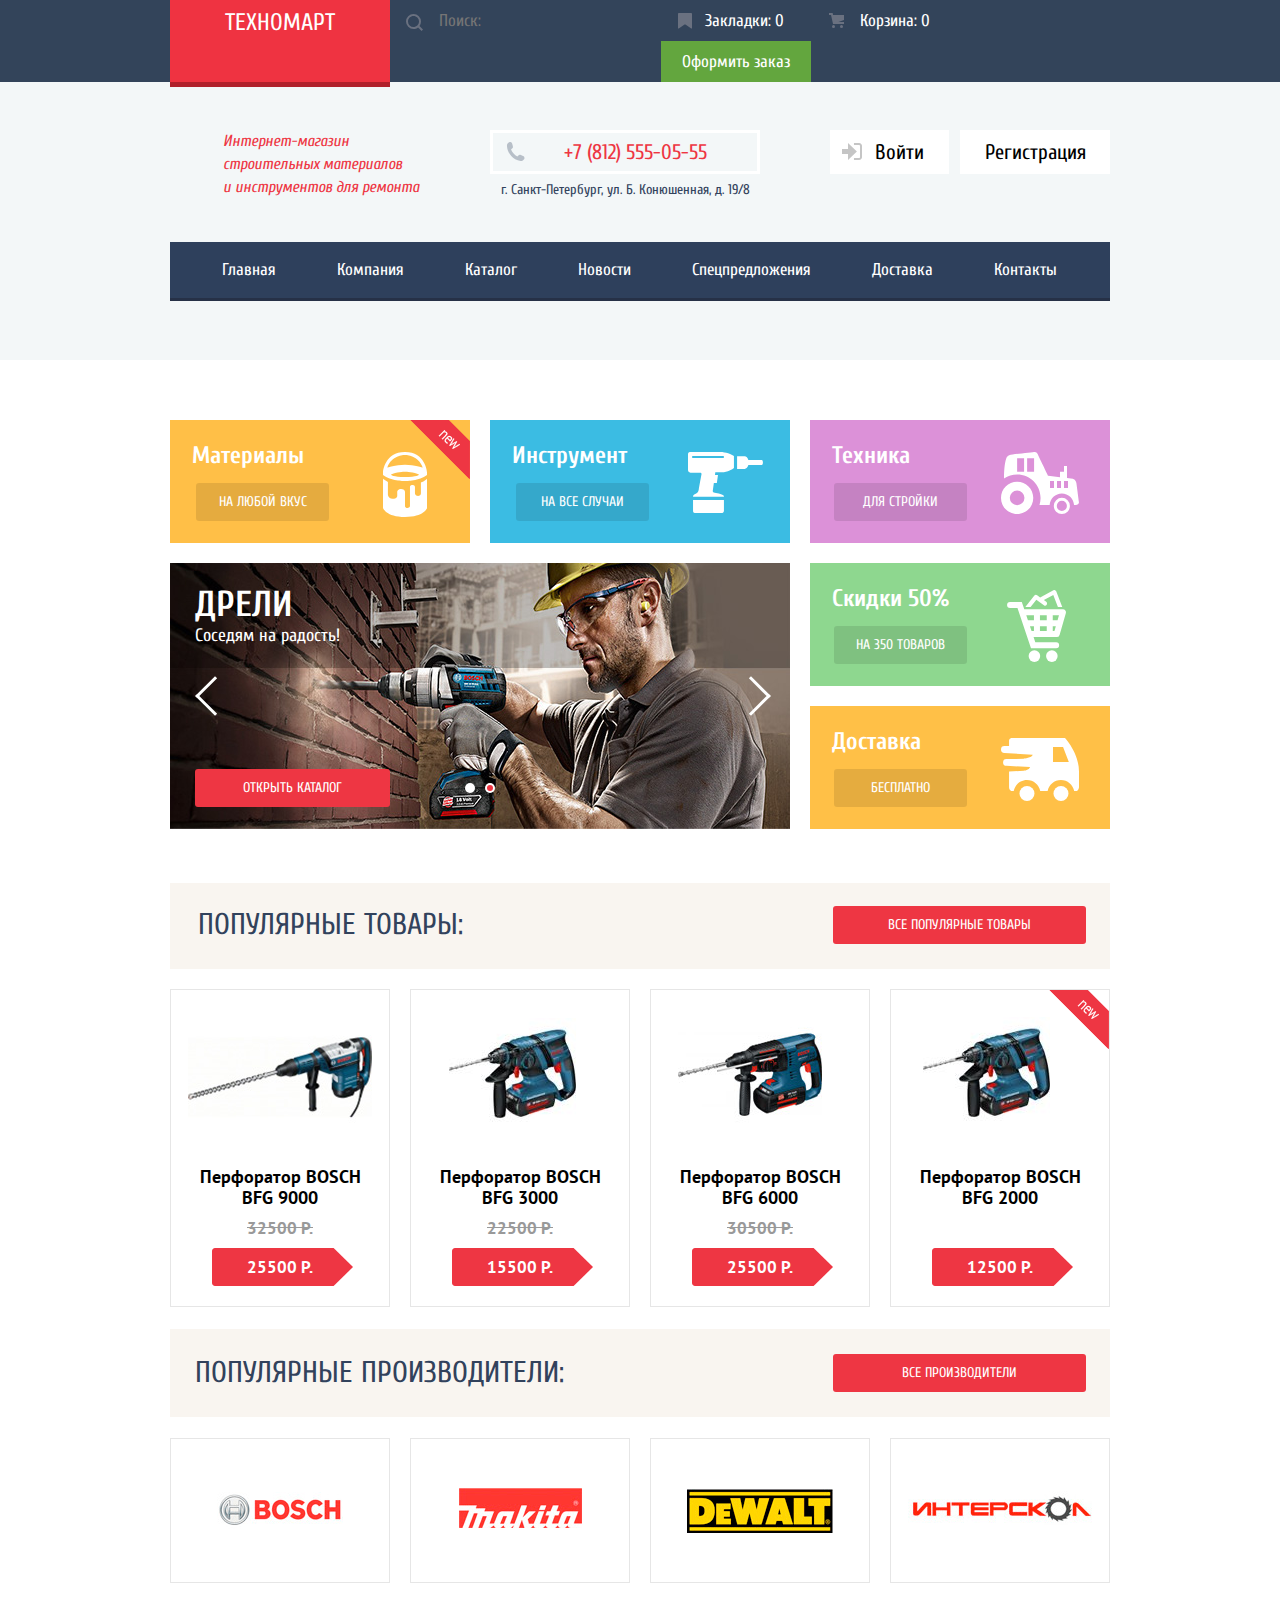
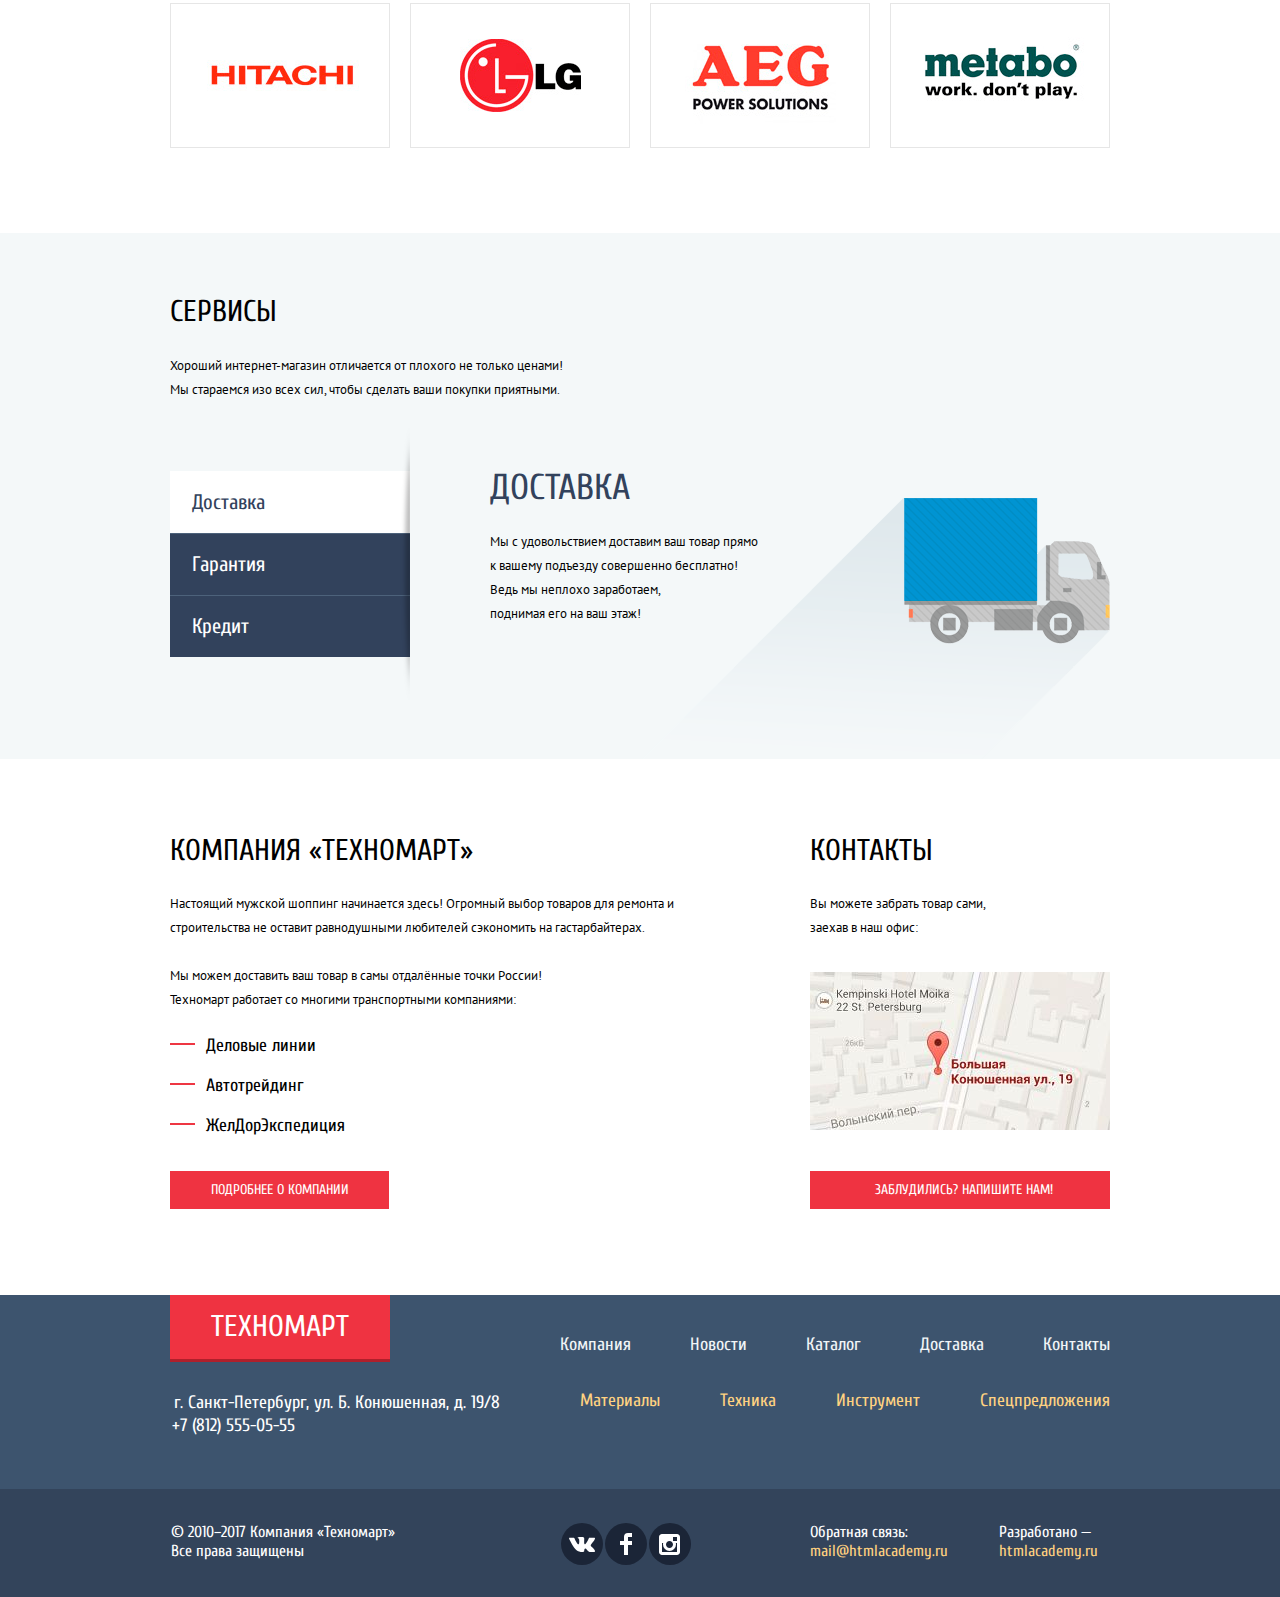
<file: index.html>
<!DOCTYPE html>
<html lang="ru">

    <head>
        <meta charset="utf-8">
        <title>HTML Academy: Техномарт</title>
        <link href="https://fonts.googleapis.com/css?family=Cuprum:400,400i%7CPT+Sans:400,700&amp;subset=cyrillic" rel="stylesheet"/>
        <link href="css/normalize.css" rel="stylesheet"/>
        <link href="css/style.min.css" rel="stylesheet"/>
    </head>

    <body>
        <header class="main-header">
            <div class="main-header__top">
                <div class="main-header__top-actions container">
                    <a class="main-header__logo main-header__logo--static">Техномарт</a>
                    <form class="main-header__search" method="POST" action="#">
                        <input class="main-header__search-input" type="text" placeholder="Поиск:" aria-label="Ввод текста для поиска"/>
                        <button class="main-header__search-submit" type="submit">
                            <svg xmlns="http://www.w3.org/2000/svg" width="17" height="17" viewBox="0 0 17 17"><path d="M17 15.586l-3.542-3.542A7.465 7.465 0 0 0 15 7.5 7.5 7.5 0 1 0 7.5 15c1.71 0 3.282-.579 4.544-1.542L15.586 17 17 15.586zM2 7.5C2 4.467 4.467 2 7.5 2 10.532 2 13 4.467 13 7.5c0 3.032-2.468 5.5-5.5 5.5A5.506 5.506 0 0 1 2 7.5z"/></svg>
                            Искать
                        </button>
                    </form>
                    <div class="main-header__action-links">
                        <a class="main-header__link main-header__link--bookmarks" href="#">
                            <svg xmlns="http://www.w3.org/2000/svg" width="14" height="16" viewBox="0 0 14 16"><path d="M14 15c0 .55-.368.741-.818.426l-5.363-3.765c-.45-.315-1.187-.315-1.637 0L.818 15.426C.368 15.741 0 15.55 0 15V1c0-.55.45-1 1-1h12c.55 0 1 .45 1 1v14z"/></svg>
                            Закладки:
                            <span class="main-header__action-info">0</span>
                        </a>
                        <a class="main-header__link main-header__link--cart" href="#">
                            <svg xmlns="http://www.w3.org/2000/svg" width="15" height="15" viewBox="0 0 15 15"><circle cx="4.5" cy="13.5" r="1.5"/><circle cx="12.5" cy="13.5" r="1.5"/><path d="M15 2H4.07l-.422-2H0v2h2.031l1.985 9H15V9H9.441L15 6.951z"/></svg>
                            Корзина:
                            <span class="main-header__action-info">0</span>
                        </a>
                        <a class="main-header__link main-header__link--order" href="#">
                            Оформить заказ
                        </a>
                    </div>
                </div>
            </div>
            <div class="main-header__middle container">
                <p class="main-header__title">Интернет-магазин строительных&nbsp;материалов и&nbsp;инструментов для ремонта</p>
                <p class="main-header__contacts">
                    <a class="main-header__phone" href="#" aria-label="Позвонить">+7 (812) 555-05-55</a>
                    <span class="main-header__address">г. Санкт-Петербург, ул. Б. Конюшенная, д. 19/8</span>
                </p>
                <section class="main-header__account">
                    <h2 class="visually-hidden">Управление аккаунтом</h2>
                    <ul class="main-header__account-actions main-header__account-actions--logged-out">
                        <li class="main-header__account-action main-header__account-action--login">
                            <a href="#" aria-label="Войти в систему">
                                <svg xmlns="http://www.w3.org/2000/svg" width="20" height="17" viewBox="0 0 20 17"><path d="M14.875 8.5L6 0v6H0v5h6v6z"/><path d="M16.986 15.01h-5.027V17h5.027c2.178 0 3.004-1.81 3.029-3.026V3.028C19.99 1.811 19.164 0 16.986 0h-5.027v1.99h5.027c.839 0 .992.681 1.01 1.057v10.904c-.017.376-.171 1.059-1.01 1.059z"/></svg>
                                Войти
                            </a>
                        </li>
                        <li class="main-header__account-action main-header__account-action--register">
                            <a class="main-header__account-action-button" href="#" aria-label="Регистрация">Регистрация</a>
                        </li>
                    </ul>
                </section>
            </div>
            <nav class="main-nav container">
                <ul class="main-nav__list">
                    <li class="main-nav__item main-nav__item--current"><a>Главная</a></li>
                    <li class="main-nav__item"><a href="#">Компания</a></li>
                    <li class="main-nav__item"><a href="catalog.html">Каталог</a></li>
                    <li class="main-nav__item"><a href="#">Новости</a></li>
                    <li class="main-nav__item"><a href="#">Спецпредложения</a></li>
                    <li class="main-nav__item"><a href="#">Доставка</a></li>
                    <li class="main-nav__item"><a href="#">Контакты</a></li>
                </ul>
            </nav>
        </header>
        <div class="full-width-container">
            <main class="main main--padding-top main--padding-bottom">
                <div class="container">
                    <h1 class="main__title visually-hidden">Интернет-магазин Техномарт</h1>
                    <section class="promo">
                        <h2 class="visually-hidden">Промо-секция</h2>
                        <ul class="promo__cards">
                            <li class="promo__card-item promo__card-item--horizontal-1 promo__card-item--new">
                                <h3 class="promo__card-title">Материалы</h3>
                                <a class="promo__card-link" href="#">На любой вкус</a>
                            </li>
                            <li class="promo__card-item promo__card-item--horizontal-2">
                                <h3 class="promo__card-title">Инструмент</h3>
                                <a class="promo__card-link" href="#">На все случаи</a>
                            </li>
                            <li class="promo__card-item promo__card-item--horizontal-3">
                                <h3 class="promo__card-title">Техника</h3>
                                <a class="promo__card-link promo__card-link--offset-neg-2" href="#">Для стройки</a>
                            </li>
                        </ul>
                        <div class="promo__slider-group-wrapper">
                            <section class="main-slider">
                                <ul class="main-slider__slides">
                                    <li class="main-slider__slide main-slider__slide--1">
                                        <h3 class="main-slider__title">Перфораторы</h3>
                                        <p class="main-slider__description">Настоящие мужские игрушки</p>
                                        <a class="main-slider__link" href="catalog.html">Открыть каталог</a>
                                    </li>
                                    <li class="main-slider__slide main-slider__slide--2 main-slider__slide--current">
                                        <h3 class="main-slider__title">Дрели</h3>
                                        <p class="main-slider__description">Соседям на радость!</p>
                                        <a class="main-slider__link" href="catalog.html">Открыть каталог</a>
                                    </li>
                                </ul>
                                <ul class="main-slider__position-indicators">
                                    <li class="main-slider__position-indicator main-slider__position-indicator--1"></li>
                                    <li class="main-slider__position-indicator main-slider__position-indicator--2 main-slider__position-indicator--current"></li>
                                </ul>
                                <button class="main-slider__rewind main-slider__rewind--backward" type="button">Назад</button>
                                <button class="main-slider__rewind main-slider__rewind--forward" type="button">Вперёд</button>
                            </section>
                            <ul class="promo__slider-group-cards">
                                <li class="promo__card-item promo__card-item--vertical-1">
                                    <h3 class="promo__card-title">Скидки <span>50%</span></h3>
                                    <a class="promo__card-link promo__card-link--offset-neg-2" href="#">На <span>350</span> товаров</a>
                                </li>
                                <li class="promo__card-item promo__card-item--vertical-2">
                                    <h3 class="promo__card-title">Доставка</h3>
                                    <a class="promo__card-link promo__card-link--offset-neg-2" href="#">Бесплатно</a>
                                </li>
                            </ul>
                        </div>
                    </section>
                    <section class="popular-goods">
                        <header class="popular-goods__header">
                            <h2 class="popular-goods__title">Популярные товары:</h2>
                            <a class="popular-goods__link" href="#">Все популярные товары</a>
                        </header>
                        <ul class="popular-goods__list">
                            <li class="popular-goods__item">
                                <article class="goods-card">
                                    <h3 class="visually-hidden">Перфоратор Bosch BFG 9000</h3>
                                    <div class="goods-card__image">
                                        <img class="offset_0_-22" src="img/snippet-32961.jpg" alt="Перфоратор Bosch BFG 9000" width="184" height="164"/>
                                    </div>
                                    <div class="goods-card__actions">
                                        <a class="goods-card__button goods-card__button--submit" href="cart.html">
                                            <svg xmlns="http://www.w3.org/2000/svg" width="15" height="15" viewBox="0 0 15 15"><circle cx="4.5" cy="13.5" r="1.5"/><circle cx="12.5" cy="13.5" r="1.5"/><path d="M15 2H4.07l-.422-2H0v2h2.031l1.985 9H15V9H9.441L15 6.951z"/></svg>
                                            Купить
                                        </a>
                                        <a class="goods-card__button goods-card__button--bookmark" href="#">В закладки</a>
                                    </div>
                                    <a class="goods-card__link" href="#">
                                        Перфоратор BOSCH
                                        BFG&nbsp;9000
                                    </a>
                                    <p class="goods-card__price goods-card__price--old">32500</p>
                                    <p class="goods-card__price goods-card__price--new">25500</p>
                                </article>
                            </li>
                            <li class="popular-goods__item">
                                <article class="goods-card">
                                    <h3 class="visually-hidden">Перфоратор Bosch BFG 3000</h3>
                                    <div class="goods-card__image">
                                        <img class="offset_-15_1" src="img/snippet-18927.jpg" alt="Перфоратор Bosch BFG 3000" width="127" height="112"/>
                                    </div>
                                    <div class="goods-card__actions">
                                        <a class="goods-card__button goods-card__button--submit" href="cart.html">
                                            <svg xmlns="http://www.w3.org/2000/svg" width="15" height="15" viewBox="0 0 15 15"><circle cx="4.5" cy="13.5" r="1.5"/><circle cx="12.5" cy="13.5" r="1.5"/><path d="M15 2H4.07l-.422-2H0v2h2.031l1.985 9H15V9H9.441L15 6.951z"/></svg>
                                            Купить
                                        </a>
                                        <a class="goods-card__button goods-card__button--bookmark" href="#">В закладки</a>
                                    </div>
                                    <a class="goods-card__link" href="#">
                                        Перфоратор BOSCH
                                        BFG&nbsp;3000
                                    </a>
                                    <p class="goods-card__price goods-card__price--old">22500</p>
                                    <p class="goods-card__price goods-card__price--new">15500</p>
                                </article>
                            </li>
                            <li class="popular-goods__item">
                                <article class="goods-card">
                                    <h3 class="visually-hidden">Перфоратор Bosch BFG 6000</h3>
                                    <div class="goods-card__image">
                                        <img class="offset_-20_-6" src="img/snippet-945.jpg" alt="Перфоратор Bosch BFG 6000" width="144" height="128"/>
                                    </div>
                                    <div class="goods-card__actions">
                                        <a class="goods-card__button goods-card__button--submit" href="cart.html">
                                            <svg xmlns="http://www.w3.org/2000/svg" width="15" height="15" viewBox="0 0 15 15"><circle cx="4.5" cy="13.5" r="1.5"/><circle cx="12.5" cy="13.5" r="1.5"/><path d="M15 2H4.07l-.422-2H0v2h2.031l1.985 9H15V9H9.441L15 6.951z"/></svg>
                                            Купить
                                        </a>
                                        <a class="goods-card__button goods-card__button--bookmark" href="#">В закладки</a>
                                    </div>
                                    <a class="goods-card__link" href="#">
                                        Перфоратор BOSCH
                                        BFG&nbsp;6000
                                    </a>
                                    <p class="goods-card__price goods-card__price--old">30500</p>
                                    <p class="goods-card__price goods-card__price--new">25500</p>
                                </article>
                            </li>
                            <li class="popular-goods__item popular-goods__item--new">
                                <article class="goods-card">
                                    <h3 class="visually-hidden">Перфоратор Bosch BFG 2000</h3>
                                    <div class="goods-card__image">
                                        <img class="offset_-28_1" src="img/snippet-18927.jpg" alt="Перфоратор Bosch BFG 2000" width="127" height="112"/>
                                    </div>
                                    <div class="goods-card__actions">
                                        <a class="goods-card__button goods-card__button--submit" href="cart.html">
                                            <svg xmlns="http://www.w3.org/2000/svg" width="15" height="15" viewBox="0 0 15 15"><circle cx="4.5" cy="13.5" r="1.5"/><circle cx="12.5" cy="13.5" r="1.5"/><path d="M15 2H4.07l-.422-2H0v2h2.031l1.985 9H15V9H9.441L15 6.951z"/></svg>
                                            Купить
                                        </a>
                                        <a class="goods-card__button goods-card__button--bookmark" href="#">В закладки</a>
                                    </div>
                                    <a class="goods-card__link" href="#">
                                        Перфоратор BOSCH
                                        BFG&nbsp;2000
                                    </a>
                                    <p class="goods-card__price goods-card__price--new">12500</p>
                                </article>
                            </li>
                        </ul>
                    </section>
                    <section class="popular-brands">
                        <header class="popular-brands__header">
                            <h2 class="popular-brands__title">Популярные производители:</h2>
                            <a class="popular-brands__link" href="#">Все производители</a>
                        </header>
                        <ul class="popular-brands__list">
                            <li class="popular-brands__item">
                                <a class="popular-brands__item-link" href="#"><img class="popular-brands__image" src="img/bosch.png" alt="Bosch" width="126" height="37"></a>
                            </li>
                            <li class="popular-brands__item">
                                <a class="popular-brands__item-link" href="#"><img class="popular-brands__image offset_0_-5" src="img/Makita.png" alt="Makita" width="123" height="40"></a>
                            </li>
                            <li class="popular-brands__item">
                                <a class="popular-brands__item-link" href="#"><img class="popular-brands__image" src="img/DeWALT.png" alt="DeWalt" width="146" height="44"></a>
                            </li>
                            <li class="popular-brands__item">
                                <a class="popular-brands__item-link" href="#"><img class="popular-brands__image offset_-1_-15" src="img/interskol.png" alt="interskol" width="200" height="88"></a>
                            </li>
                            <li class="popular-brands__item">
                                <a class="popular-brands__item-link" href="#"><img class="popular-brands__image offset_6_0" src="img/Hitachi.png" alt="Hitachi" width="169" height="31"></a>
                            </li>
                            <li class="popular-brands__item">
                                <a class="popular-brands__item-link" href="#"><img class="popular-brands__image" src="img/LG.png" alt="LG" width="121" height="73"></a>
                            </li>
                            <li class="popular-brands__item">
                                <a class="popular-brands__item-link" href="#"><img class="popular-brands__image" src="img/AEG.png" alt="AEG" width="151" height="96"></a>
                            </li>
                            <li class="popular-brands__item">
                                <a class="popular-brands__item-link" href="#"><img class="popular-brands__image offset_3_-8" src="img/Metabo.png" alt="Metabo" width="204" height="69"></a>
                            </li>
                        </ul>
                    </section>
                </div>
                <div class="services-wrapper">
                    <section class="services container">
                        <header class="services__header">
                            <h2 class="services__title">Сервисы</h2>
                            <p class="services__description">Хороший интернет-магазин отличается от плохого не только ценами! Мы стараемся изо всех сил, чтобы сделать ваши покупки приятными.</p>
                        </header>
                        <div class="services__info-wrapper">
                            <ul class="services__list">
                                <li class="services__item services__item--1 services__item--current">
                                    <button class="services__item-button" type="button">Доставка</button>
                                </li>
                                <li class="services__item services__item--2">
                                    <button class="services__item-button" type="button">Гарантия</button>
                                </li>
                                <li class="services__item services__item--3">
                                    <button class="services__item-button" type="button">Кредит</button>
                                </li>
                            </ul>
                            <div class="services__info services__info--1 services__info--current">
                                <h3 class="services__info-title">Доставка</h3>
                                <p class="services__info-description">Мы с удовольствием доставим ваш товар прямо<br/> к вашему подъезду совершенно бесплатно!<br/> Ведь мы неплохо заработаем,<br/> поднимая его на ваш этаж!</p>
                            </div>
                            <div class="services__info services__info--2">
                                <h3 class="services__info-title">Гарантия</h3>
                                <p class="services__info-description">Если купленный у нас товар поломается или заискрит,<br/> а также в случае пожара, спровоцированного его возгаранием,<br/> вы всегда можете быть уверены в нашей гарантии. Мы обменяем<br/> сгоревший товар на новый.<br/> Дом уж восстановите как-нибудь сами.</p>
                            </div>
                            <div class="services__info services__info--3">
                                <h3 class="services__info-title">Кредит</h3>
                                <p class="services__info-description">Залезть в долговую яму стало проще!<br/> Кредитные консультанты придут вам на помощь.</p>
                                <a class="services__info-submit" href="#">Отправить заявку</a>
                            </div>
                        </div>
                    </section>
                </div>
                <div class="main__about-wrapper container">
                    <section class="about">
                        <h2 class="about__title" aria-label="О компании">Компания &laquo;Техномарт&raquo;</h2>
                        <p class="about__text">Настоящий мужской шоппинг начинается здесь! Огромный выбор товаров для ремонта и строительства не оставит равнодушными любителей сэкономить на гастарбайтерах.</p>
                        <p class="about__text">Мы можем доставить ваш товар в самы отдалённые точки России! <br/> Техномарт работает со многими транспортными компаниями:</p>
                        <ul class="about__delivery-list">
                            <li class="about__delivery-item">Деловые линии</li>
                            <li class="about__delivery-item">Автотрейдинг</li>
                            <li class="about__delivery-item">ЖелДорЭкспедиция</li>
                        </ul>
                        <a class="about__details-link" href="#">Подробнее о компании</a>
                    </section>
                    <section class="contacts">
                        <h2 class="contacts__title">Контакты</h2>
                        <p class="contacts__text">Вы можете забрать товар сами, заехав в наш офис:</p>
                        <div class="contacts__map google-map">
                            <a class="contacts__map-link" href="img/map-big.jpg" target="_blank">
                                <img src="img/map.jpg" alt="Карта" width="300" height="158" />
                            </a>
                        </div>
                        <a class="contacts__feedback-link" href="contacts.html" aria-label="Открыть форму обратной связи">Заблудились? Напишите нам!</a>
                    </section>
                </div>
            </main>
        </div>
        <footer class="main-footer">
            <div class="main-footer__nav">
                <div class="main-footer__main-nav container">
                    <a class="main-footer__logo logo" href="index.html">Техномарт</a>
                    <ul class="main-footer__main-nav-list">
                        <li class="main-footer__main-nav-item"><a href="#">Компания</a></li>
                        <li class="main-footer__main-nav-item"><a href="#">Новости</a></li>
                        <li class="main-footer__main-nav-item"><a href="catalog.html">Каталог</a></li>
                        <li class="main-footer__main-nav-item"><a href="#">Доставка</a></li>
                        <li class="main-footer__main-nav-item"><a href="#">Контакты</a></li>
                    </ul>
                </div>
                <div class="main-footer__catalog-nav container">
                    <p class="main-footer__address">
                        <span class="main-footer__address">г. Санкт-Петербург, ул. Б. Конюшенная, д. 19/8</span><br/>
                        <a class="main-footer__phone" href="#" aria-label="Позвонить">+7 (812) 555-05-55</a>
                    </p>
                    <ul class="main-footer__catalog-nav-list">
                        <li class="main-footer__catalog-nav-item"><a href="#">Материалы</a></li>
                        <li class="main-footer__catalog-nav-item"><a href="#">Техника</a></li>
                        <li class="main-footer__catalog-nav-item"><a href="#">Инструмент</a></li>
                        <li class="main-footer__catalog-nav-item"><a href="#">Спецпредложения</a></li>
                    </ul>
                </div>
            </div>
            <div class="main-footer__contacts">
                <div class="main-footer__main container">
                    <p class="main-footer__owner-copyright">
                        © 2010–2017 Компания «Техномарт»<br/> Все права защищены
                    </p>
                    <ul class="main-footer__social-list">
                        <li class="main-footer__social-icon main-footer__social-icon--vkontakte">
                            <a href="#" aria-label="Мы во ВКонтакте">Мы во ВКонтакте</a>
                        </li>
                        <li class="main-footer__social-icon main-footer__social-icon--facebook">
                            <a href="#" aria-label="Мы в Facebook">Мы в Facebook</a>
                        </li>
                        <li class="main-footer__social-icon main-footer__social-icon--instagram">
                            <a href="#" aria-label="Мы в Instagram">Мы в Instagram</a>
                        </li>
                    </ul>
                    <div class="main-footer__feedback">
                        <span class="main-footer__feedback-text">Обратная связь:</span>
                        <a class="main-footer__feedback-link" href="#" aria-label="Написать письмо">mail@htmlacademy.ru</a>
                    </div>
                    <div class="main-footer__dev-copyright">
                        <span class="main-footer__dev-copyright-text">Разработано &mdash;</span>
                        <a class="main-footer__dev-copyright-link" href="https://htmlacademy.ru/intensive/htmlcss">htmlacademy.ru</a>
                    </div>
                </div>
            </div>
        </footer>
        <section class="modal modal-feedback">
            <h2 class="visually-hidden">Обратная связь</h2>
            <button class="modal-feedback__close" type="button">
                <span class="visually-hidden">Закрыть окно обратной связи</span>
            </button>
            <form class="modal-feedback__form">
                <div class="modal-feedback__user">
                    <label class="modal-feedback__label">
                        <span class="modal-feedback__label-text">Ваше имя:</span>
                        <input class="modal-feedback__text" type="text" name="name" placeholder="Имя Фамилия"/>
                    </label>
                    <label class="modal-feedback__label">
                        <span class="modal-feedback__label-text">Ваш e-mail:</span>
                        <input class="modal-feedback__text" type="email" name="email" placeholder="email@example.com"/>
                    </label>
                </div>
                <div class="modal-feedback__message">
                    <label class="modal-feedback__label">
                        <span class="modal-feedback__label-text">Текст письма:</span>
                        <textarea class="modal-feedback__text" name="text" placeholder="В свободной форме"></textarea>
                    </label>
                </div>
                <div class="modal-feedback__actions">
                    <button class="modal-feedback__button" type="submit">Отправить</button>
                </div>
            </form>
        </section>
        <section class="modal modal-google-map">
            <h2 class="visually-hidden">Мы на карте</h2>
            <button class="modal-google-map__close" type="button">
                <span class="visually-hidden">Закрыть окно карты</span>
            </button>
            <iframe src="https://www.google.com/maps/embed?pb=!1m18!1m12!1m3!1d1998.6037872533273!2d30.320858716096975!3d59.93871648187614!2m3!1f0!2f0!3f0!3m2!1i1024!2i768!4f13.1!3m3!1m2!1s0x4696310fca145cc1%3A0x42b32648d8238007!2z0JHQvtC70YzRiNCw0Y8g0JrQvtC90Y7RiNC10L3QvdCw0Y8g0YPQuy4sIDE5LzgsINCh0LDQvdC60YIt0J_QtdGC0LXRgNCx0YPRgNCzLCAxOTExODY!5e0!3m2!1sru!2sru!4v1547624522077" width="940" height="610" style="border:0" allowfullscreen></iframe>
        </section>
        <section class="modal-cart-added modal">
            <button class="modal-cart-added__close"></button>
            <h2 class="modal-cart-added__title">Товар добавлен в корзину!</h2>
            <div class="modal-cart-added__actions">
                <a class="modal-cart-added__button modal-cart-added__button--submit" href="#">
                    Оформить заказ
                </a>
                <button class="modal-cart-added__button modal-cart-added__button--continue">
                    Продолжить покупки
                </button>
            </div>
        </section>
        <script src="js/index.min.js"></script>
    </body>

</html>
</file>
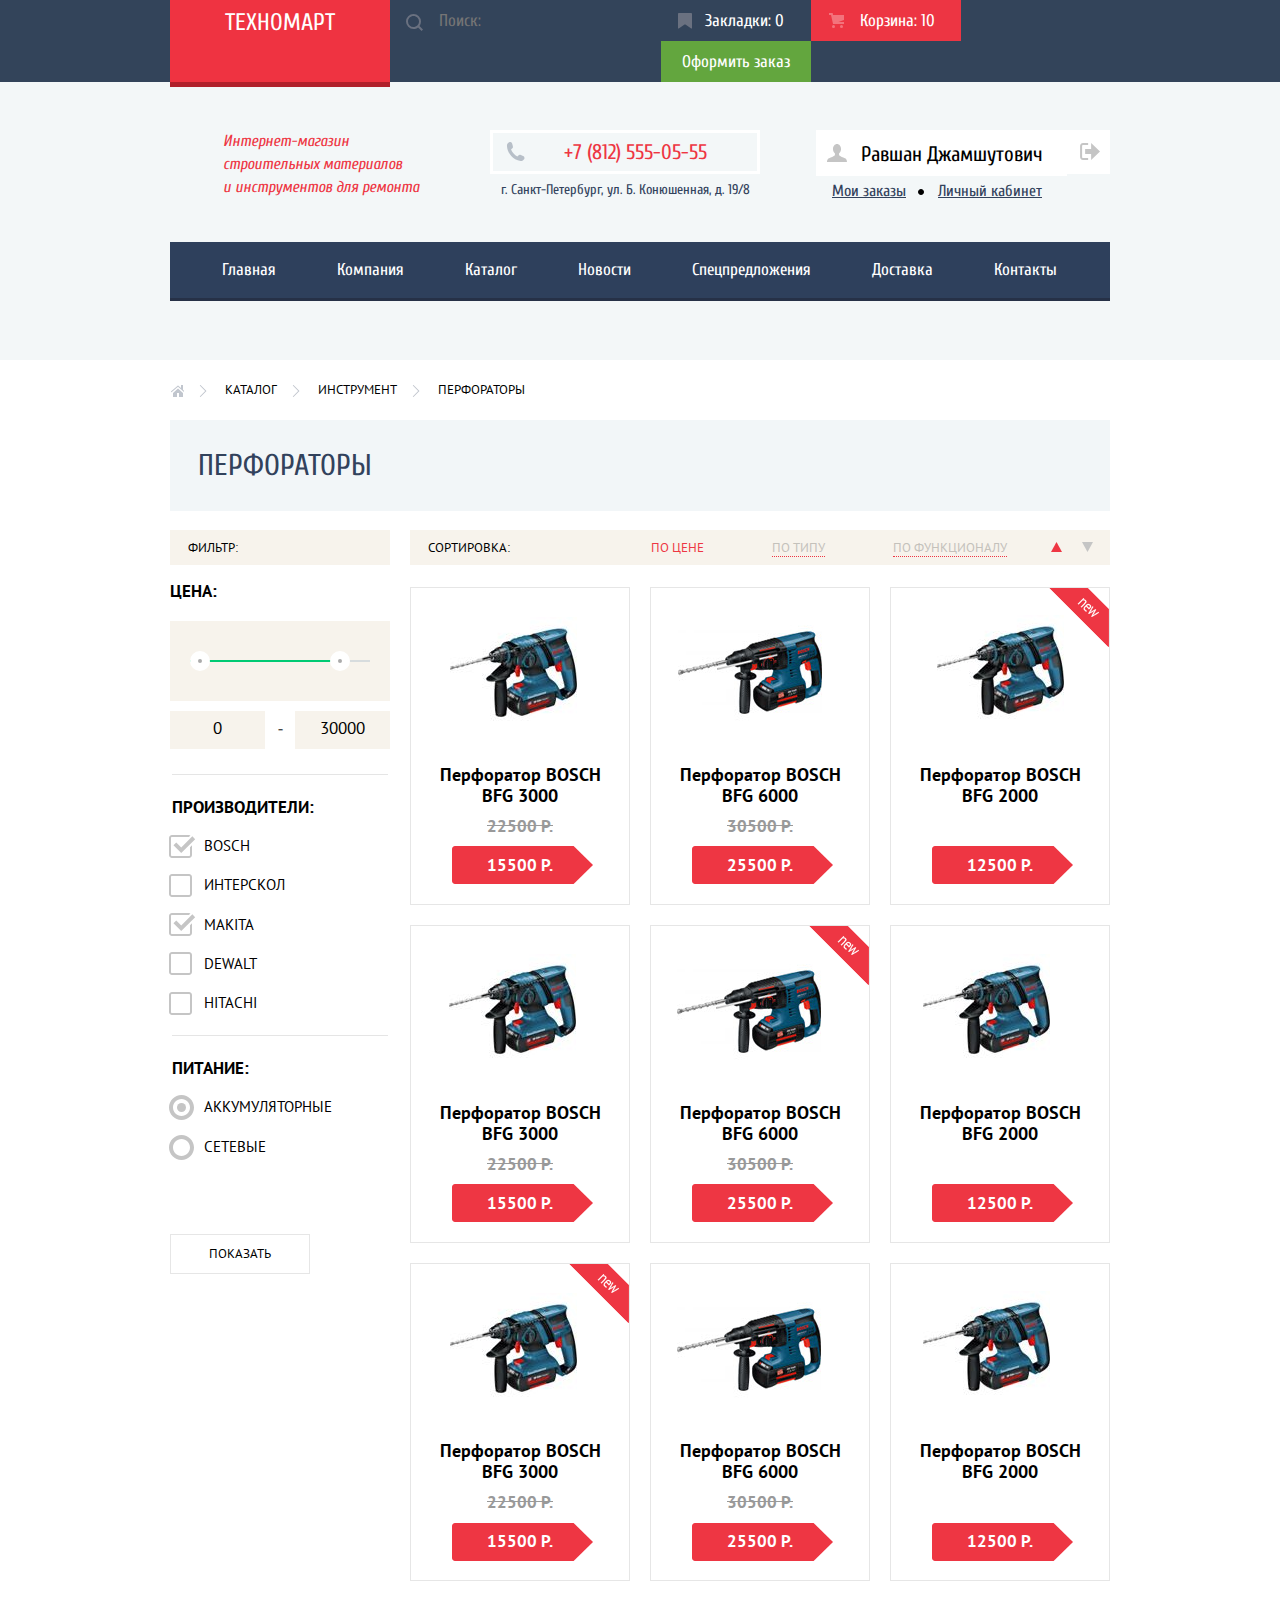
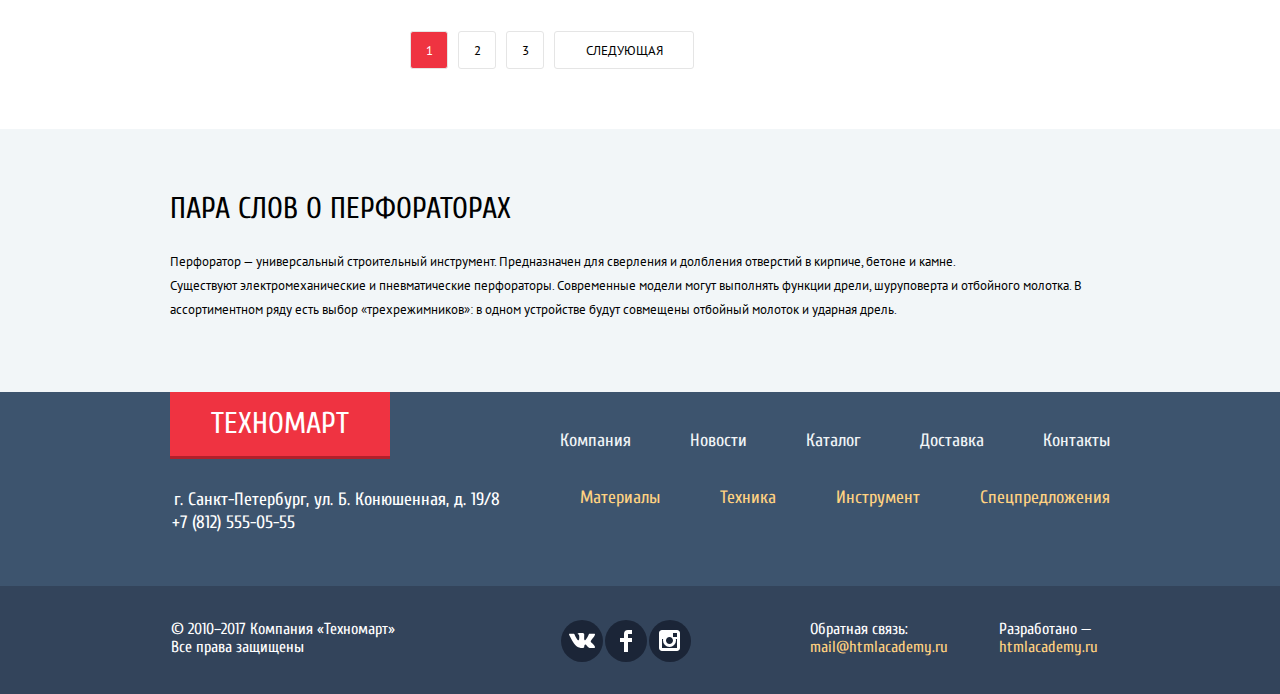
<file: catalog.html>
<!DOCTYPE html>
<html lang="ru">

    <head>
        <meta charset="utf-8" />
        <title>Техномарт - каталог</title>
        <link href="https://fonts.googleapis.com/css?family=Cuprum:400,400i%7CPT+Sans:400,700&amp;subset=cyrillic" rel="stylesheet"/>
        <link href="css/normalize.css" rel="stylesheet"/>
        <link href="css/style.min.css" rel="stylesheet"/>
    </head>

    <body>
        <header class="main-header">
            <div class="main-header__top">
                <div class="main-header__top-actions container">
                    <a class="main-header__logo" href="index.html" aria-label="На главную">Техномарт</a>
                    <form class="main-header__search" method="POST" action="#">
                        <input class="main-header__search-input" type="text" placeholder="Поиск:" aria-label="Ввод текста для поиска"/>
                        <button class="main-header__search-submit" type="submit">
                            <svg xmlns="http://www.w3.org/2000/svg" width="17" height="17" viewBox="0 0 17 17"><path d="M17 15.586l-3.542-3.542A7.465 7.465 0 0 0 15 7.5 7.5 7.5 0 1 0 7.5 15c1.71 0 3.282-.579 4.544-1.542L15.586 17 17 15.586zM2 7.5C2 4.467 4.467 2 7.5 2 10.532 2 13 4.467 13 7.5c0 3.032-2.468 5.5-5.5 5.5A5.506 5.506 0 0 1 2 7.5z"/></svg>
                            Искать
                        </button>
                    </form>
                    <div class="main-header__action-links">
                        <a class="main-header__link main-header__link--bookmarks" href="#">
                            <svg xmlns="http://www.w3.org/2000/svg" width="14" height="16" viewBox="0 0 14 16"><path fill="#6a7180" d="M14 15c0 .55-.368.741-.818.426l-5.363-3.765c-.45-.315-1.187-.315-1.637 0L.818 15.426C.368 15.741 0 15.55 0 15V1c0-.55.45-1 1-1h12c.55 0 1 .45 1 1v14z"/></svg>
                            Закладки:
                            <span>0</span>
                        </a>
                        <a class="main-header__link main-header__link--cart main-header__link--full" href="#">
                            <svg xmlns="http://www.w3.org/2000/svg" width="15" height="15" viewBox="0 0 15 15"><circle cx="4.5" cy="13.5" r="1.5"/><circle cx="12.5" cy="13.5" r="1.5"/><path d="M15 2H4.07l-.422-2H0v2h2.031l1.985 9H15V9H9.441L15 6.951z"/></svg>
                            Корзина:
                            <span>10</span>
                        </a>
                        <a class="main-header__link main-header__link--order" href="#">
                            Оформить заказ
                        </a>
                    </div>
                </div>
            </div>
            <div class="main-header__middle container">
                <p class="main-header__title">Интернет-магазин<br/>строительных материалов<br/>и инструментов для ремонта</p>
                <p class="main-header__contacts">
                    <a class="main-header__phone" href="#" aria-label="Позвонить">+7 (812) 555-05-55</a>
                    <span class="main-header__address">г. Санкт-Петербург, ул. Б. Конюшенная, д. 19/8</span>
                </p>
                <section class="main-header__account">
                    <h2 class="visually-hidden">Управоение аккаунтом</h2>
                    <ul class="main-header__account-actions main-header__account-actions--logged-in">
                        <li class="main-header__account-action main-header__account-action--profile">
                            <a href="#" aria-label="Личный кабинет">
                                <svg xmlns="http://www.w3.org/2000/svg" width="20" height="18" viewBox="0 0 20 18"><path d="M17.881 14.166c-2.144-.735-4.256-1.666-5.207-2.39-.657-.501-.77-1.618-.517-2.415 1.118-.903 1.864-2.477 1.864-4.278C14.021 2.276 12.221 0 10 0S5.979 2.276 5.979 5.083c0 1.801.746 3.374 1.863 4.277.253.798.141 1.915-.517 2.416-.95.724-3.063 1.654-5.207 2.39S0 18 0 18h20s.025-3.099-2.119-3.834z"/></svg>
                                <span class="main-header__account-action-text">Равшан Джамшутович</span>
                            </a>
                        </li>
                        <li class="main-header__account-action main-header__account-action--logout">
                            <a href="#">
                                <svg xmlns="http://www.w3.org/2000/svg" width="21" height="17" viewBox="0 0 21 17"><g><path d="M21 8.5L12.125 0v6h-6v5h6v6z"/><path d="M3.106 13.952V3.048c.018-.376.171-1.057 1.01-1.057h5.027V0H4.116C1.938 0 1.112 1.81 1.087 3.027v10.946C1.112 15.189 1.938 17 4.116 17h5.027v-1.99H4.116c-.839 0-.992-.683-1.01-1.058z"/></g></svg>
                                Выйти из системы
                            </a>
                        </li>
                    </ul>
                    <ul class="main-header__account-links main-header__account-links--logged-in">
                        <li class="main-header__account-link"><a href="#">Мои заказы</a></li>
                        <li class="main-header__account-link"><a href="#">Личный кабинет</a></li>
                    </ul>
                </section>
            </div>
            <nav class="main-nav container">
                <ul class="main-nav__list">
                    <li class="main-nav__item"><a href="index.html">Главная</a></li>
                    <li class="main-nav__item"><a href="#">Компания</a></li>
                    <li class="main-nav__item main-nav__item--current">Каталог</li>
                    <li class="main-nav__item"><a href="#">Новости</a></li>
                    <li class="main-nav__item"><a href="#">Спецпредложения</a></li>
                    <li class="main-nav__item"><a href="#">Доставка</a></li>
                    <li class="main-nav__item"><a href="#">Контакты</a></li>
                </ul>
            </nav>
        </header>
        <main class="main">
            <div class="container">
                <ul class="breadcrumbs">
                    <li class="breadcrumbs__item breadcrumbs__item--home"><a href="index.html">Домой</a></li>
                    <li class="breadcrumbs__item"><a href="#">Каталог</a></li>
                    <li class="breadcrumbs__item"><a href="#">Инструмент</a></li>
                    <li class="breadcrumbs__item breadcrumbs__item--current"><a>Перфораторы</a></li>
                </ul>
                <h1 class="main__title">Перфораторы</h1>
                <div class="main__catalog-choice">
                    <section class="main-filter">
                        <h2 class="visually-hidden">Основной фильтр</h2>
                        <b class="main-filter__title">Фильтр:</b>
                        <form class="main-filter__form" method="POST" action="#">
                            <section class="main-filter__price">
                                <h3 class="main-filter__section-title">Цена:</h3>
                                <div class="main-filter__price-range">
                                    <div class="main-filter__price-scale">
                                        <div class="main-filter__price-bar"></div>
                                    </div>
                                    <div class="main-filter__price-toggle main-filter__price-toggle--min" aria-label="Минимальная цена"></div>
                                    <div class="main-filter__price-toggle main-filter__price-toggle--max" aria-label="Максимальная цена"></div>
                                </div>
                                <div class="main-filter__price-values-wrapper">
                                    <span class="main-filter__price-label">0</span>
                                    <span>-</span>
                                    <span class="main-filter__price-label">30000</span>
                                </div>
                            </section>
                            <fieldset class="main-filter__section">
                                <h3 class="main-filter__section-title">Производители:</h3>
                                <ul class="main-filter__list">
                                    <li class="main-filter__checkbox main-filter__checkbox--checked">
                                        <input class="main-filter__checkbox-input visually-hidden" id="filter-bosch" type="checkbox" name="bosch" checked/>
                                        <label class="main-filter__checkbox-label" for="filter-bosch">Bosch</label>
                                    </li>
                                    <li class="main-filter__checkbox">
                                        <input class="main-filter__checkbox-input visually-hidden" id="filter-interskol" type="checkbox" name="interskol"/>
                                        <label class="main-filter__checkbox-label" for="filter-interskol">Интерскол</label>
                                    </li>
                                    <li class="main-filter__checkbox main-filter__checkbox--checked">
                                        <input class="main-filter__checkbox-input visually-hidden" id="filter-makita" type="checkbox" name="makita" checked/>
                                        <label class="main-filter__checkbox-label" for="filter-makita">Makita</label>
                                    </li>
                                    <li class="main-filter__checkbox">
                                        <input class="main-filter__checkbox-input visually-hidden" id="filter-dewalt" type="checkbox" name="dewalt"/>
                                        <label class="main-filter__checkbox-label" for="filter-dewalt">Dewalt</label>
                                    </li>
                                    <li class="main-filter__checkbox">
                                        <input class="main-filter__checkbox-input visually-hidden" id="filter-hitachi" type="checkbox" name="hitachi"/>
                                        <label class="main-filter__checkbox-label" for="filter-hitachi">Hitachi</label>
                                    </li>
                                </ul>
                            </fieldset>
                            <fieldset class="main-filter__section">
                                <h3 class="main-filter__section-title">Питание:</h3>
                                <ul class="main-filter__list">
                                    <li class="main-filter__radio main-filter__radio--checked">
                                        <input class="main-filter__radio-input visually-hidden" id="filter-accum" type="radio" name="main-filter-radio" checked/>
                                        <label class="main-filter__radio-label" for="filter-accum">Аккумуляторные</label>
                                    </li>
                                    <li class="main-filter__radio">
                                        <input class="main-filter__radio-input visually-hidden" id="filter-network" type="radio" name="main-filter-radio"/>
                                        <label class="main-filter__radio-label" for="filter-network">Сетевые</label>
                                    </li>
                                </ul>
                            </fieldset>
                            <button type="submit" class="main-filter__submit" aria-label="Применить фильтр">Показать</button>
                        </form>
                        <div class="main-filter" hidden>
                            <h3 class="main-filter__title">Сортировка</h3>
                            <span>[Сортировка]</span>
                        </div>
                    </section>
                    <div class="catalog-right-wrapper">
                        <section class="main-sort">
                            <h2 class="main-sort__title">Сортировка:</h2>
                            <ul class="main-sort__types">
                                <li>
                                    <a class="main-sort__type main-sort__type--current" href="#">По цене</a>
                                </li>
                                <li>
                                    <a class="main-sort__type" href="#">По типу</a>
                                </li>
                                <li>
                                    <a class="main-sort__type" href="#">По функционалу</a>
                                </li>
                            </ul>
                            <ul class="main-sort__directions">
                                <li>
                                    <a class="main-sort__direction main-sort__direction--up main-sort__direction--current" href="#" aria-label="Сортировать по возрастанию">
                                        <svg xmlns="http://www.w3.org/2000/svg" width="11" height="10" viewBox="0 0 11 10"><path d="M5.5 0L0 10h11z"/></svg>
                                    </a>
                                </li>
                                <li>
                                    <a class="main-sort__direction main-sort__direction--down" href="#" aria-label="Сортировать по убыванию">
                                        <svg xmlns="http://www.w3.org/2000/svg" width="11" height="10" viewBox="0 0 11 10"><path d="M5.5 10L0 0h11"/></svg>
                                    </a>
                                </li>
                            </ul>
                        </section>
                        <section class="catalog">
                            <h2 class="visually-hidden">Каталог</h2>
                            <ul class="catalog__list">
                                <li class="catalog__item">
                                    <article class="goods-card">
                                        <h3 class="visually-hidden">Перфоратор Bosch BFG 3000</h3>
                                        <div class="goods-card__image">
                                            <img class="offset_-14_2" src="img/snippet-18927.jpg" alt="Перфоратор Bosch BFG 3000" width="127" height="112"/>
                                        </div>
                                        <div class="goods-card__actions">
                                            <a class="goods-card__button goods-card__button--submit" href="cart.html">
                                                <svg xmlns="http://www.w3.org/2000/svg" width="15" height="15" viewBox="0 0 15 15"><circle cx="4.5" cy="13.5" r="1.5"/><circle cx="12.5" cy="13.5" r="1.5"/><path d="M15 2H4.07l-.422-2H0v2h2.031l1.985 9H15V9H9.441L15 6.951z"/></svg>
                                                Купить
                                            </a>
                                            <a class="goods-card__button goods-card__button--bookmark" href="#">В закладки</a>
                                        </div>
                                        <a class="goods-card__link" href="#">
                                            Перфоратор BOSCH
                                            BFG&nbsp;3000
                                        </a>
                                        <p class="goods-card__price goods-card__price--old">22500</p>
                                        <p class="goods-card__price goods-card__price--new">15500</p>
                                    </article>
                                </li>
                                <li class="catalog__item">
                                    <article class="goods-card">
                                        <h3 class="visually-hidden">Перфоратор Bosch BFG 6000</h3>
                                        <div class="goods-card__image">
                                            <img class="offset_-20_-6" src="img/snippet-945.jpg" alt="Перфоратор Bosch BFG 3000" width="144" height="128"/>
                                        </div>
                                        <div class="goods-card__actions">
                                            <a class="goods-card__button goods-card__button--submit" href="cart.html">
                                                <svg xmlns="http://www.w3.org/2000/svg" width="15" height="15" viewBox="0 0 15 15"><circle cx="4.5" cy="13.5" r="1.5"/><circle cx="12.5" cy="13.5" r="1.5"/><path d="M15 2H4.07l-.422-2H0v2h2.031l1.985 9H15V9H9.441L15 6.951z"/></svg>
                                                Купить
                                            </a>
                                            <a class="goods-card__button goods-card__button--bookmark" href="#">В закладки</a>
                                        </div>
                                        <a class="goods-card__link" href="#">
                                            Перфоратор BOSCH
                                            BFG&nbsp;6000
                                        </a>
                                        <p class="goods-card__price goods-card__price--old">30500</p>
                                        <p class="goods-card__price goods-card__price--new">25500</p>

                                    </article>
                                </li>
                                <li class="catalog__item catalog__item--new">
                                    <article class="goods-card">
                                        <h3 class="visually-hidden">Перфоратор Bosch BFG 2000</h3>
                                        <div class="goods-card__image">
                                            <img src="img/snippet-18927.jpg" alt="Перфоратор Bosch BFG 6000" width="127" height="112"/>
                                        </div>
                                        <div class="goods-card__actions">
                                            <a class="goods-card__button goods-card__button--submit" href="cart.html">
                                                <svg xmlns="http://www.w3.org/2000/svg" width="15" height="15" viewBox="0 0 15 15"><circle cx="4.5" cy="13.5" r="1.5"/><circle cx="12.5" cy="13.5" r="1.5"/><path d="M15 2H4.07l-.422-2H0v2h2.031l1.985 9H15V9H9.441L15 6.951z"/></svg>
                                                Купить
                                            </a>
                                            <a class="goods-card__button goods-card__button--bookmark">В закладки</a>
                                        </div>
                                        <a class="goods-card__link" href="#">
                                            Перфоратор BOSCH
                                            BFG&nbsp;2000
                                        </a>
                                        <p class="goods-card__price goods-card__price--new">12500</p>
                                    </article>
                                </li>
                                <li class="catalog__item">
                                    <article class="goods-card">
                                        <h3 class="visually-hidden">Перфоратор Bosch BFG 3000</h3>
                                        <div class="goods-card__image">
                                            <img class="offset_-15_1" src="img/snippet-18927.jpg" alt="Перфоратор Bosch BFG 3000" width="127" height="112"/>
                                        </div>
                                        <div class="goods-card__actions">
                                            <a class="goods-card__button goods-card__button--submit" href="cart.html">
                                                <svg xmlns="http://www.w3.org/2000/svg" width="15" height="15" viewBox="0 0 15 15"><circle cx="4.5" cy="13.5" r="1.5"/><circle cx="12.5" cy="13.5" r="1.5"/><path d="M15 2H4.07l-.422-2H0v2h2.031l1.985 9H15V9H9.441L15 6.951z"/></svg>
                                                Купить
                                            </a>
                                            <a class="goods-card__button goods-card__button--bookmark" href="#">В закладки</a>
                                        </div>
                                        <a class="goods-card__link" href="#">
                                            Перфоратор BOSCH
                                            BFG&nbsp;3000
                                        </a>
                                        <p class="goods-card__price goods-card__price--old">22500</p>
                                        <p class="goods-card__price goods-card__price--new">15500</p>
                                    </article>
                                </li>
                                <li class="catalog__item catalog__item--new">
                                    <article class="goods-card">
                                        <h3 class="visually-hidden">Перфоратор Bosch BFG 6000</h3>
                                        <div class="goods-card__image">
                                            <img class="offset_-22_-5" src="img/snippet-945.jpg" alt="Перфоратор Bosch BFG 3000" width="144" height="128"/>
                                        </div>
                                        <div class="goods-card__actions">
                                            <a class="goods-card__button goods-card__button--submit" href="cart.html">
                                                <svg xmlns="http://www.w3.org/2000/svg" width="15" height="15" viewBox="0 0 15 15"><circle cx="4.5" cy="13.5" r="1.5"/><circle cx="12.5" cy="13.5" r="1.5"/><path d="M15 2H4.07l-.422-2H0v2h2.031l1.985 9H15V9H9.441L15 6.951z"/></svg>
                                                Купить
                                            </a>
                                            <a class="goods-card__button goods-card__button--bookmark" href="#">В закладки</a>
                                        </div>
                                        <a class="goods-card__link" href="#">
                                            Перфоратор BOSCH
                                            BFG&nbsp;6000
                                        </a>
                                        <p class="goods-card__price goods-card__price--old">30500</p>
                                        <p class="goods-card__price goods-card__price--new">25500</p>
                                    </article>
                                </li>
                                <li class="catalog__item">
                                    <article class="goods-card">
                                        <h3 class="visually-hidden">Перфоратор Bosch BFG 2000</h3>
                                        <div class="goods-card__image">
                                            <img class="offset_-27_1" src="img/snippet-18927.jpg" alt="Перфоратор Bosch BFG 6000" width="127" height="112"/>
                                        </div>
                                        <div class="goods-card__actions">
                                            <a class="goods-card__button goods-card__button--submit" href="cart.html">
                                                <svg xmlns="http://www.w3.org/2000/svg" width="15" height="15" viewBox="0 0 15 15"><circle cx="4.5" cy="13.5" r="1.5"/><circle cx="12.5" cy="13.5" r="1.5"/><path d="M15 2H4.07l-.422-2H0v2h2.031l1.985 9H15V9H9.441L15 6.951z"/></svg>
                                                Купить
                                            </a>
                                            <a class="goods-card__button goods-card__button--bookmark" href="#">В закладки</a>
                                        </div>
                                        <a class="goods-card__link" href="#">
                                            Перфоратор BOSCH
                                            BFG&nbsp;2000
                                        </a>
                                        <p class="goods-card__price goods-card__price--new">12500</p>
                                    </article>
                                </li>
                                <li class="catalog__item catalog__item--new">
                                    <article class="goods-card">
                                        <h3 class="visually-hidden">Перфоратор Bosch BFG 3000</h3>
                                        <div class="goods-card__image">
                                            <img class="offset_-14_2" src="img/snippet-18927.jpg" alt="Перфоратор Bosch BFG 3000" width="127" height="112"/>
                                        </div>
                                        <div class="goods-card__actions">
                                            <a class="goods-card__button goods-card__button--submit" href="cart.html">
                                                <svg xmlns="http://www.w3.org/2000/svg" width="15" height="15" viewBox="0 0 15 15"><circle cx="4.5" cy="13.5" r="1.5"/><circle cx="12.5" cy="13.5" r="1.5"/><path d="M15 2H4.07l-.422-2H0v2h2.031l1.985 9H15V9H9.441L15 6.951z"/></svg>
                                                Купить
                                            </a>
                                            <a class="goods-card__button goods-card__button--bookmark" href="#">В закладки</a>
                                        </div>
                                        <a class="goods-card__link" href="#">
                                            Перфоратор BOSCH
                                            BFG&nbsp;3000
                                        </a>
                                        <p class="goods-card__price goods-card__price--old">22500</p>
                                        <p class="goods-card__price goods-card__price--new">15500</p>
                                    </article>
                                </li>
                                <li class="catalog__item">
                                    <article class="goods-card">
                                        <h3 class="visually-hidden">Перфоратор Bosch BFG 6000</h3>
                                        <div class="goods-card__image">
                                            <img class="offset_-22_-5" src="img/snippet-945.jpg" alt="Перфоратор Bosch BFG 3000" width="144" height="128"/>
                                        </div>
                                        <div class="goods-card__actions">
                                            <a class="goods-card__button goods-card__button--submit" href="cart.html">
                                                <svg xmlns="http://www.w3.org/2000/svg" width="15" height="15" viewBox="0 0 15 15"><circle cx="4.5" cy="13.5" r="1.5"/><circle cx="12.5" cy="13.5" r="1.5"/><path d="M15 2H4.07l-.422-2H0v2h2.031l1.985 9H15V9H9.441L15 6.951z"/></svg>
                                                Купить
                                            </a>
                                            <a class="goods-card__button goods-card__button--bookmark" href="#">В закладки</a>
                                        </div>
                                        <a class="goods-card__link" href="#">
                                            Перфоратор BOSCH
                                            BFG&nbsp;6000
                                        </a>
                                        <p class="goods-card__price goods-card__price--old">30500</p>
                                        <p class="goods-card__price goods-card__price--new">25500</p>

                                    </article>
                                </li>
                                <li class="catalog__item">
                                    <article class="goods-card">
                                        <h3 class="visually-hidden">Перфоратор Bosch BFG 2000</h3>
                                        <div class="goods-card__image">
                                            <img class="offset_-28_1" src="img/snippet-18927.jpg" alt="Перфоратор Bosch BFG 6000" width="127" height="112"/>
                                        </div>
                                        <div class="goods-card__actions">
                                            <a class="goods-card__button goods-card__button--submit" href="cart.html">
                                                <svg xmlns="http://www.w3.org/2000/svg" width="15" height="15" viewBox="0 0 15 15"><circle cx="4.5" cy="13.5" r="1.5"/><circle cx="12.5" cy="13.5" r="1.5"/><path d="M15 2H4.07l-.422-2H0v2h2.031l1.985 9H15V9H9.441L15 6.951z"/></svg>
                                                Купить
                                            </a>
                                            <a class="goods-card__button goods-card__button--bookmark" href="#">В закладки</a>
                                        </div>
                                        <a class="goods-card__link" href="#">
                                            Перфоратор BOSCH
                                            BFG&nbsp;2000
                                        </a>
                                        <p class="goods-card__price goods-card__price--new">12500</p>
                                    </article>
                                </li>
                            </ul>
                            <section class="catalog__pagination">
                                <h3 class="visually-hidden">Переход по страницам</h3>
                                <ul class="catalog__pagination-list">
                                    <li>
                                        <a class="catalog__pagination-item catalog__pagination-item--current" aria-label="Мы здесь">1</a>
                                    </li>
                                    <li>
                                        <a class="catalog__pagination-item" href="#" aria-label="Перейти на страницу 2">2</a>
                                    </li>
                                    <li>
                                        <a class="catalog__pagination-item" href="#" aria-label="Перейти на страницу 3">3</a>
                                    </li>
                                </ul>
                                <a class="catalog__pagination-item catalog__pagination-item--nav" href="#" aria-label="Перейти на страницу 2">Следующая</a>
                            </section>

                        </section>
                    </div>
                </div>
            </div>
            <div class="catalog-description-wrapper">
                <section class="catalog-description container">
                    <h2 class="catalog-description__title">Пара слов о перфораторах</h2>
                    <p class="catalog-description__text">
                        Перфоратор — универсальный строительный инструмент. Предназначен для сверления и долбления отверстий в кирпиче, бетоне и камне.<br/>Существуют электромеханические и пневматические перфораторы. Современные модели могут выполнять функции дрели, шуруповерта и отбойного молотка. В ассортиментном ряду есть выбор «трехрежимников»: в одном устройстве будут совмещены отбойный молоток и ударная дрель.
                    </p>
                </section>
            </div>
        </main>
        <footer class="main-footer">
            <div class="main-footer__nav">
                <div class="main-footer__main-nav container">
                    <a class="main-footer__logo logo" href="index.html">Техномарт</a>
                    <ul class="main-footer__main-nav-list">
                        <li class="main-footer__main-nav-item"><a href="#">Компания</a></li>
                        <li class="main-footer__main-nav-item"><a href="#">Новости</a></li>
                        <li class="main-footer__main-nav-item"><a href="#">Каталог</a></li>
                        <li class="main-footer__main-nav-item"><a href="#">Доставка</a></li>
                        <li class="main-footer__main-nav-item"><a href="#">Контакты</a></li>
                    </ul>
                </div>
                <div class="main-footer__catalog-nav container">
                    <p class="main-footer__address">
                        <span class="main-footer__address">г. Санкт-Петербург, ул. Б. Конюшенная, д. 19/8</span><br/>
                        <a class="main-footer__phone" href="#" aria-label="Позвонить">+7 (812) 555-05-55</a>
                    </p>
                    <ul class="main-footer__catalog-nav-list">
                        <li class="main-footer__catalog-nav-item"><a href="#">Материалы</a></li>
                        <li class="main-footer__catalog-nav-item"><a href="#">Техника</a></li>
                        <li class="main-footer__catalog-nav-item"><a href="#">Инструмент</a></li>
                        <li class="main-footer__catalog-nav-item"><a href="#">Спецпредложения</a></li>
                    </ul>
                </div>
            </div>
            <div class="main-footer__contacts">
                <div class="main-footer__main container">
                    <p class="main-footer__owner-copyright">
                        © 2010–2017 Компания «Техномарт»<br/> Все права защищены
                    </p>
                    <ul class="main-footer__social-list">
                        <li class="main-footer__social-icon main-footer__social-icon--vkontakte">
                            <a href="#" aria-label="Мы во ВКонтакте">Мы во ВКонтакте</a>
                        </li>
                        <li class="main-footer__social-icon main-footer__social-icon--facebook">
                            <a href="#" aria-label="Мы в Facebook">Мы в Facebook</a>
                        </li>
                        <li class="main-footer__social-icon main-footer__social-icon--instagram">
                            <a href="#" aria-label="Мы в Instagram">Мы в Instagram</a>
                        </li>
                    </ul>
                    <div class="main-footer__feedback">
                        <span class="main-footer__feedback-text">Обратная связь:</span>
                        <a class="main-footer__feedback-link" href="#" aria-label="Написать письмо">mail@htmlacademy.ru</a>
                    </div>
                    <div class="main-footer__dev-copyright">
                        <span class="main-footer__dev-copyright-text">Разработано &mdash;</span>
                        <a class="main-footer__dev-copyright-link" href="https://htmlacademy.ru/intensive/htmlcss">htmlacademy.ru</a>
                    </div>
                </div>
            </div>
        </footer>
        <section class="modal-cart-added modal">
            <button class="modal-cart-added__close"></button>
            <h2 class="modal-cart-added__title">Товар добавлен в корзину!</h2>
            <div class="modal-cart-added__actions">
                <a class="modal-cart-added__button modal-cart-added__button--submit" href="#">
                    Оформить заказ
                </a>
                <button class="modal-cart-added__button modal-cart-added__button--continue">
                    Продолжить покупки
                </button>
            </div>
        </section>
        <script src="js/index.min.js"></script>
    </body>
</html>
</file>
<file: css/style.min.css>
.visually-hidden{position:absolute;overflow:hidden;clip:rect(0 0 0 0);width:1px;height:1px;margin:-1px;padding:0;border:0}body{margin:0;padding:0;font-family:Cuprum,Arial,sans-serif;font-size:14px;color:#000}a{text-decoration:none}img{max-width:100%;height:auto}.container{width:940px;margin:0 auto;padding:0 10px}.offset_0_-22{margin-top:-22px}.offset_-15_1{margin-top:1px;margin-right:15px}.offset_-20_-6{margin-top:-6px;margin-right:20px}.offset_-28_1{margin-top:1;margin-right:28px}.offset_0_-5{margin-top:-5px}.offset_-1_-15{margin-top:-15px;margin-right:1}.offset_6_0{margin-right:-6px}.offset_3_-8{margin-top:-8px;margin-right:-3px}.offset_-14_2{margin-top:2px;margin-right:14px}.offset_-22_-5{margin-top:-5px;margin-right:22px}.offset_-27_1{margin-top:1px;margin-right:27px}.main-header{width:100%;padding-bottom:62px;background-color:#f3f7f8}.main-header__top{margin-bottom:48px;color:#fff;background-color:#33445a}.main-header__top-actions{display:-webkit-box;display:-ms-flexbox;display:flex;min-height:42px}.main-header__action-links{display:-webkit-box;display:-ms-flexbox;display:flex;-ms-flex-wrap:wrap;flex-wrap:wrap}.main-header__middle{display:-webkit-box;display:-ms-flexbox;display:flex;margin-bottom:40px}.main-header__logo{padding-top:9px;padding-right:55px;padding-left:55px;font-size:24px;text-align:center;text-transform:uppercase;color:#fff;background-color:#ef3341;-webkit-box-shadow:0 5px #b0202b;box-shadow:0 5px #b0202b}.main-header__logo:not(.main-header__logo--static):hover{background-color:#cb2834}.main-header__logo:not(.main-header__logo--static):active,.main-header__logo:not(.main-header__logo--static):focus{background-color:#bb222e}.main-header__search{position:relative;margin-right:auto}.main-header__search-submit{position:absolute;top:0;left:0;width:49px;height:44px;padding:0;font-size:0;cursor:pointer;border:none;background-color:transparent;fill:#6a7180}.main-header__search-input:hover+.main-header__search-submit,.main-header__search-submit:hover{fill:#fff}.main-header__search-input:hover{background-color:#212a3a}.main-header__search-input:active,.main-header__search-input:focus{color:#000;background-color:#fff}.main-header__search-input:active+.main-header__search-submit,.main-header__search-input:focus+.main-header__search-submit{fill:#ee3643}.main-header__search-input{display:block;width:220px;min-height:40px;padding-left:49px;font-size:17px;line-height:40px;color:#fff;border:0;background-color:rgba(255,255,255,0)}.main-header__title{-webkit-box-sizing:border-box;box-sizing:border-box;width:320px;margin:0;padding-right:30px;padding-left:53px;font-size:16px;font-style:italic;line-height:23px;color:#ee3643}.main-header__contacts{width:270px;margin:0}.main-header__phone{position:relative;display:block;-webkit-box-sizing:border-box;box-sizing:border-box;width:270px;margin-bottom:4px;padding-top:7px;padding-bottom:7px;padding-left:71px;font-size:21px;color:#ee3643;border:3px solid #fff}.main-header__phone::before{position:absolute;top:50%;left:13px;width:19px;height:19px;margin-top:-10px;content:"";background-image:url(../img/icon-phone.svg);background-repeat:no-repeat;background-position:50% 50%}.main-header__address{display:block;font-size:14px;line-height:24px;text-align:center;color:#32425c}.main-header__link{position:relative;-webkit-box-sizing:border-box;box-sizing:border-box;width:150px;padding-left:17px;font-size:17px;line-height:41px;text-align:center;color:#fff}.main-header__link:hover:not(.main-header__link--order):not(.main-header__link--full){background-color:#212939}.main-header__link:active,.main-header__link:focus{color:rgba(255,255,255,.5);background-color:#161d29}.main-header__link--full{padding-left:23px;background-color:#ed3543}.main-header__link--bookmarks{position:relative}.main-header__link--bookmarks svg,.main-header__link--cart svg{position:absolute;top:50%;margin-top:-8px;content:"";background-repeat:no-repeat;background-position:50% 50%}.main-header__link--bookmarks svg{left:17px;width:14px;height:16px}.main-header__link--bookmarks path{fill:#6a7180}.main-header__link--bookmarks:hover path{fill:#fff}.main-header__link--bookmarks:active path,.main-header__link--bookmarks:focus path{fill:#6a7180}.main-header__link--cart{fill:#6a7180}.main-header__link--cart svg{left:18px;width:15px;height:15px}.main-header__link--cart.main-header__link--full{fill:#f3737c}.main-header__link--cart:hover{fill:#fff}.main-header__link--cart:active,.main-header__link--cart:focus{fill:#6a7180}.main-header__link--order{padding-left:0;color:#fff;background-color:#63a63e}.main-header__link--order:hover{background-color:#5fbb2d}.main-header__link--order:active,.main-header__link--order:focus{color:rgba(255,255,255,.5);background-color:#518534}.main-header__account{margin-left:auto}.main-header__account-actions{display:-webkit-box;display:-ms-flexbox;display:flex;-ms-flex-wrap:wrap;flex-wrap:wrap;-webkit-box-pack:end;-ms-flex-pack:end;justify-content:flex-end;margin:0;margin-bottom:6px;padding:0;list-style:none}.main-header__account-action a{position:relative;display:block;-webkit-box-sizing:border-box;box-sizing:border-box;padding-right:24px;padding-left:45px;font-size:21px;line-height:44px;color:#000;background-color:#fff;fill:#c5c5c5}.main-header__account-action a:hover{color:#ee3643;fill:#32425c}.main-header__account-action a:active,.main-header__account-action a:focus{color:rgba(0,0,0,.5);fill:#c5c5c5}.main-header__account-action--register a{width:150px;padding-left:24px;text-align:center}.main-header__account-action--login{margin-right:11px}.main-header__account-action--login a{position:relative;padding-right:25px;padding-left:45px}.main-header__account-action--login svg{position:absolute;top:50%;left:12px;width:20px;height:17px;margin-top:-9px}.main-header__account-action--profile a{position:relative;padding-left:45px}.main-header__account-action--profile svg{position:absolute;top:50%;left:11px;display:inline-block;width:20px;height:18px;margin-top:-9px;vertical-align:middle}.main-header__account-action--logout a{min-height:44px;padding-left:19px;font-size:0;fill:#c5c5c5}.main-header__account-action--logout svg{position:absolute;top:50%;right:10px;display:inline-block;width:21px;height:17px;margin-top:-9px;vertical-align:middle}.main-header__account-action--logout:hover{fill:#32425c}.main-header__account-action--logout:focus{fill:#c5c5c5}.main-header__account-action-text{display:inline-block;max-width:200px;vertical-align:middle}.main-header__account-links{display:-webkit-box;display:-ms-flexbox;display:flex;-ms-flex-wrap:wrap;flex-wrap:wrap;-webkit-box-pack:start;-ms-flex-pack:start;justify-content:flex-start;margin:0;max-width:300px;padding:0;padding-left:16px;list-style:none}.main-header__account-links--logged-out{display:none}.main-header__account-link{position:relative;padding-right:32px;font-size:16px}.main-header__account-link:not(:last-child)::after{position:absolute;top:50%;right:14px;width:4px;height:4px;margin-top:-2px;content:"";border:1px solid #000;border-radius:4px;background-color:#000}.main-header__account-link:last-child{margin-right:0}.main-header__account-link a{text-decoration:underline;color:#32425c}.main-header__account-link a:hover{color:#ee3643}.main-header__account-link a:active,.main-header__account-link a:focus{color:rgba(50,66,92,.5)}.main-nav{font-size:17px;line-height:56px;text-align:center;color:#fff}.main-nav__list{display:-webkit-box;display:-ms-flexbox;display:flex;-ms-flex-wrap:wrap;flex-wrap:wrap;-webkit-box-pack:justify;-ms-flex-pack:justify;justify-content:space-between;margin:0;padding:0;list-style:none;color:#fff;background-color:#2e405c;-webkit-box-shadow:0 3px #263147;box-shadow:0 3px #263147}.main-nav__item{-webkit-box-flex:1;-ms-flex-positive:1;flex-grow:1}.main-nav__item:first-child a{padding-left:21px}.main-nav__item:last-child a{padding-right:23px}.main-nav__item a{display:block;color:inherit}.main-nav__item:not(.main-nav__item--current) a:hover{background-color:#293449}.main-nav__item:not(.main-nav__item--current) a:active,.main-nav__item:not(.main-nav__item--current) a:focus{color:rgba(255,255,255,.5);background-color:#1d2739}.full-width-container{overflow:hidden}.main--padding-top{padding-top:60px}.main--padding-bottom{padding-bottom:86px}.main--catalog{-webkit-box-orient:vertical;-webkit-box-direction:normal;-ms-flex-direction:column;flex-direction:column}.main__title{margin:0;margin-bottom:19px;padding-top:1px;padding-left:28px;font-size:30px;font-weight:400;line-height:90px;text-transform:uppercase;color:#32425c;background-color:#f2f6f8}.main__catalog-choice{display:-webkit-box;display:-ms-flexbox;display:flex;margin-bottom:60px}.promo{margin-bottom:54px}.promo__cards{display:-webkit-box;display:-ms-flexbox;display:flex;-ms-flex-wrap:wrap;flex-wrap:wrap;-webkit-box-pack:justify;-ms-flex-pack:justify;justify-content:space-between;margin:0;padding:0;list-style:none}.promo__card-item{position:relative;-webkit-box-sizing:border-box;box-sizing:border-box;width:300px;min-height:123px;margin-bottom:20px;padding-top:22px;padding-right:123px;padding-bottom:22px;padding-left:22px;color:#fff}.promo__card-title{margin:0;margin-bottom:13px;font-size:24px;font-weight:700}.promo__card-link{display:inline-block;min-width:123px;margin-left:4px;padding-right:5px;padding-left:5px;line-height:38px;text-align:center;vertical-align:middle;text-transform:uppercase;color:#fff;border-radius:3px;background-color:rgba(0,0,0,.1)}.promo__card-link--offset-neg-2{margin-left:2px}.promo__card-link:hover{background-color:rgba(0,0,0,.2)}.promo__card-link:active,.promo__card-link:focus{background-color:rgba(0,0,0,.3)}.promo__slider-group-cards>.promo__card-item:last-child{margin-bottom:0}.promo__card-item--horizontal-1{background-color:#ffbf47;background-image:url(../img/icon-1.svg);background-repeat:no-repeat;background-position:213px 32px}.promo__card-item--horizontal-2{background-color:#3bbce3;background-image:url(../img/icon-2.svg);background-repeat:no-repeat;background-position:198px 32px}.promo__card-item--horizontal-3{background-color:#dc91d8;background-image:url(../img/icon-3.svg);background-repeat:no-repeat;background-position:191px 32px}.promo__card-item--vertical-1{background-color:#8ed78f;background-image:url(../img/icon-4.svg);background-repeat:no-repeat;background-position:197px 27px}.promo__card-item--vertical-2{background-color:#ffc047;background-image:url(../img/icon-5.svg);background-repeat:no-repeat;background-position:191px 32px}.promo__card-item--new::before{position:absolute;top:0;right:0;width:60px;height:59px;content:"";background-image:url(../img/new-flag.png);background-repeat:no-repeat}.promo__slider-group-wrapper{display:-webkit-box;display:-ms-flexbox;display:flex;-webkit-box-pack:justify;-ms-flex-pack:justify;justify-content:space-between}.promo__slider-group-cards{display:-webkit-box;display:-ms-flexbox;display:flex;-webkit-box-orient:vertical;-webkit-box-direction:normal;-ms-flex-direction:column;flex-direction:column;-webkit-box-pack:justify;-ms-flex-pack:justify;justify-content:space-between;margin:0;padding:0;list-style:none}.main-slider{position:relative;-ms-flex-item-align:start;align-self:flex-start;color:#fff}.main-slider__slides{margin:0;padding:0;list-style:none}.main-slider__slide{position:relative;display:none;-webkit-box-sizing:border-box;box-sizing:border-box;width:620px;min-height:266px;padding-top:21px;padding-left:25px;background-repeat:no-repeat}.main-slider__slide--current{display:block}.main-slider__slide--1{background-color:#695c53;background-image:url(../img/slider-1.jpg)}.main-slider__slide--2{background-color:#695c53;background-image:url(../img/slider-2.jpg)}.main-slider__title{margin:0;font-size:36px;font-weight:700;text-transform:uppercase}.main-slider__description{margin:0}.main-slider__description{font-size:18px}.main-slider__link{position:absolute;z-index:1;bottom:22px;left:25px;width:195px;height:38px;line-height:38px;text-align:center;text-transform:uppercase;color:#fff;border-radius:3px;background-color:#ee3643}.main-slider__link:hover{background-color:#ca2c37}.main-slider__link:active,.main-slider__link:focus{background-color:#ba2732}.main-slider__position-indicators{position:absolute;z-index:0;bottom:22px;display:-webkit-box;display:-ms-flexbox;display:flex;-webkit-box-pack:center;-ms-flex-pack:center;justify-content:center;width:100%;margin-right:auto;margin-left:auto;padding:0;list-style:none}.main-slider__position-indicator{position:relative;width:10px;height:10px;margin-right:10px;border-radius:5px;background-color:#fff}.main-slider__position-indicator:last-child{margin-right:0}.main-slider__position-indicator--current::before{position:absolute;top:50%;left:50%;width:6px;height:6px;margin-top:-3px;margin-left:-3px;content:"";border-radius:3px;background-color:#ee3643}.main-slider__rewind{position:absolute;top:50%;-webkit-box-sizing:border-box;box-sizing:border-box;width:28px;height:28px;margin-top:-14px;padding:0;font-size:0;cursor:pointer;border:none;border-top:3px solid #fff;border-right:3px solid #fff;background:0 0}.main-slider__rewind--backward{left:31px;-webkit-transform:rotate(-135deg);-ms-transform:rotate(-135deg);transform:rotate(-135deg)}.main-slider__rewind--forward{right:25px;-webkit-transform:rotate(45deg);-ms-transform:rotate(45deg);transform:rotate(45deg)}.popular-goods{margin-bottom:2px}.popular-goods__header{display:-webkit-box;display:-ms-flexbox;display:flex;-webkit-box-align:center;align-items:center;-ms-flex-align:center;-webkit-box-pack:justify;-ms-flex-pack:justify;justify-content:space-between;margin-bottom:20px;padding-top:23px;padding-right:24px;padding-bottom:25px;padding-left:28px;background-color:#f9f5f0}.popular-goods__title{margin:0;font-size:30px;font-weight:400;text-transform:uppercase;color:#32425c}.popular-goods__link{min-width:253px;min-height:38px;line-height:38px;text-align:center;text-transform:uppercase;color:#fff;border-radius:3px;background-color:#ee3643}.popular-goods__link:hover{background-color:#ca2c37}.popular-goods__link:active,.popular-goods__link:focus{background-color:#ba2732}.popular-goods__list{display:-webkit-box;display:-ms-flexbox;display:flex;-ms-flex-wrap:wrap;flex-wrap:wrap;margin:0;padding:0;list-style:none}.popular-goods__item{position:relative;display:-webkit-box;display:-ms-flexbox;display:flex;-ms-flex-pack:distribute;justify-content:space-around;-webkit-box-sizing:border-box;box-sizing:border-box;width:220px;margin-right:20px;margin-bottom:20px;border:1px solid #e6e6e6}.popular-goods__item--new::before{position:absolute;top:0;right:0;width:60px;height:60px;content:"";background-image:url(../img/new-flag.png);background-repeat:no-repeat}.popular-goods__item:last-child,.popular-goods__item:nth-child(4n){margin-right:0}.popular-brands{margin-bottom:65px}.popular-brands__header{display:-webkit-box;display:-ms-flexbox;display:flex;-webkit-box-align:center;align-items:center;-ms-flex-align:center;-webkit-box-pack:justify;-ms-flex-pack:justify;justify-content:space-between;margin-bottom:21px;padding-top:25px;padding-right:24px;padding-bottom:25px;padding-left:25px;background-color:#f9f5f0}.popular-brands__title{margin:0;font-size:30px;font-weight:400;text-transform:uppercase;color:#32425c}.popular-brands__link{min-width:253px;min-height:38px;line-height:38px;text-align:center;text-transform:uppercase;color:#fff;border-radius:3px;background-color:#ee3643}.popular-brands__link:hover{background-color:#ca2c37}.popular-brands__link:active,.popular-brands__link:focus{background-color:#ba2732}.popular-brands__list{display:-webkit-box;display:-ms-flexbox;display:flex;-ms-flex-wrap:wrap;flex-wrap:wrap;margin:0;padding:0;list-style:none}.popular-brands__item{position:relative;display:-webkit-box;display:-ms-flexbox;display:flex;-webkit-box-align:center;align-items:center;-ms-flex-align:center;-ms-flex-pack:distribute;justify-content:space-around;-webkit-box-sizing:border-box;box-sizing:border-box;width:220px;min-height:145px;margin-right:20px;margin-bottom:20px;border:1px solid #e6e6e6}.popular-brands__item-link{display:-webkit-box;display:-ms-flexbox;display:flex;-webkit-box-align:center;align-items:center;-ms-flex-align:center;-webkit-box-pack:center;-ms-flex-pack:center;justify-content:center;width:100%;height:100%}.popular-brands__item-link:hover{box-shadow:0 10px 25px rgba(0,0,0,.5)}.popular-brands__item-link:active,.popular-brands__item-link:focus{box-shadow:0 10px 10px rgba(0,0,0,.5)}.popular-brands__item-link:active img,.popular-brands__item-link:focus img{opacity:.5}.popular-brands__item:last-child,.popular-brands__item:nth-child(4n){margin-right:0}.services-wrapper{background-color:#f4f8f9}.services{padding-top:62px}.services__header{margin-bottom:20px}.services__title{margin:0;margin-bottom:24px;font-size:30px;font-weight:400;text-transform:uppercase}.services__description{margin:0;padding-right:540px;font-family:"PT Sans",Arial,sans-serif;font-size:13px;line-height:24px}.services__list{width:240px;margin:0;padding:0;padding-top:49px;padding-bottom:102px;list-style:none}.services__item{min-height:60px;color:#fff;border-top:1px solid #4d627b;background-color:#32425c}.services__item-button{display:block;width:100%;padding-left:22px;font-size:21px;line-height:59px;text-align:left;color:inherit;border:none;background-color:rgba(255,255,255,0)}.services__item:hover:not(.services__item--current){background-color:#293449}.services__item--current{color:#32425c;border-top-color:rgba(255,255,255,0);background-color:#fff}.services__info-wrapper{display:-webkit-box;display:-ms-flexbox;display:flex}.services__info{position:relative;display:none;padding-top:45px;padding-right:230px;padding-left:80px}.services__info::before{position:absolute;top:6px;left:-10px;width:10px;height:272px;content:"";background-image:url(../img/service-shadow.png)}.services__info--current{display:block;-webkit-box-flex:1;-ms-flex-positive:1;flex-grow:1}.services__info--1{background-image:url(../img/delivery.png);background-repeat:no-repeat;background-position:right bottom}.services__info--2::after{position:absolute;right:-8px;bottom:0;width:389px;height:283px;content:"";background-image:url(../img/garantee.png);background-repeat:no-repeat}.services__info--3 .services__info-description{margin-bottom:32px}.services__info--3::after{position:absolute;right:-10px;bottom:0;width:465px;height:285px;content:"";background-image:url(../img/credit.png);background-repeat:no-repeat}.services__info-title{margin:0;margin-bottom:22px;font-size:36px;font-weight:400;text-transform:uppercase;color:#32425c}.services__info-description{margin:0;font-family:"PT Sans",Arial,sans-serif;font-size:13px;line-height:24px}.services__info-submit{display:block;width:195px;min-height:38px;line-height:39px;text-align:center;text-transform:uppercase;color:#fff;border-radius:3px;background-color:#ff5357}.services__info-submit:hover{background-color:#ca2c37}.services__info-submit:active,.services__info-submit:focus{background-color:#ba2732}.main-filter{width:220px;margin-right:20px}.main-filter__price-range{position:relative;height:80px;margin-bottom:10px;background-color:#f7f3ec}.main-filter__price-scale{position:absolute;top:50%;left:50%;width:180px;height:2px;margin-top:-1px;margin-left:-90px;background-color:#d7dcde}.main-filter__price-bar{width:80%;height:100%;background-color:#00ca74}.main-filter__price-toggle{position:absolute;top:50%;width:4px;height:4px;margin-top:-10px;cursor:pointer;border:8px solid #fff;border-radius:50%;background-color:#ababab}.main-filter__price-toggle--min{left:20px}.main-filter__price-toggle--max{left:160px}.main-filter__price-label{display:inline-block;width:95px;min-height:38px;font-family:"PT Sans",Arial,sans-serif;font-size:17px;line-height:35px;text-align:center;vertical-align:middle;background-color:#f7f3ec}.main-filter__price-values-wrapper{display:-webkit-box;display:-ms-flexbox;display:flex;-webkit-box-align:center;align-items:center;-ms-flex-align:center;-webkit-box-pack:justify;-ms-flex-pack:justify;justify-content:space-between;margin-bottom:25px}.main-filter__section{margin-bottom:23px;padding:0;padding-top:22px;border:none;border-top:1px solid #e5e5e5}.main-filter__section:last-of-type{margin-bottom:78px}.main-filter__title{display:block;margin-bottom:16px;padding-left:18px;font-family:"PT Sans",Arial,sans-serif;font-size:13px;font-weight:400;line-height:35px;text-transform:uppercase;background-color:#f7f3ec}.main-filter__section-title{margin:0;margin-bottom:20px;font-family:"PT Sans",Arial,sans-serif;font-size:17px;font-weight:700;line-height:20px;text-transform:uppercase}.main-filter__list{margin:0;padding:0;list-style:none}.main-filter__checkbox,.main-filter__radio{position:relative;margin-bottom:21px;padding-left:32px;font-size:15px;text-transform:uppercase}.main-filter__checkbox:last-child,.main-filter__radio:last-child{margin-bottom:0}.main-filter__checkbox-label,.main-filter__radio-label{font-family:"PT Sans",Arial,sans-serif;line-height:18px}.main-filter__checkbox-label::before{position:absolute;top:50%;left:-5px;width:27px;height:24px;margin-top:-12px;content:"";background-repeat:no-repeat;background-position:50% 50%}.main-filter__checkbox-input+.main-filter__checkbox-label::before{background-image:url(../img/checkbox-off.svg)}.main-filter__checkbox-input:disabled+.main-filter__checkbox-label::before{background-image:url(../img/checkbox-off-disabled.svg)}.main-filter__checkbox-input:disabled+.main-filter__checkbox-label:hover::before{background-image:url(../img/checkbox-off-disabled.svg)}.main-filter__checkbox-input:checked+.main-filter__checkbox-label::before{left:-3px;background-image:url(../img/checkbox-on.svg)}.main-filter__checkbox-input:checked:disabled+.main-filter__checkbox-label::before{background-image:url(../img/checkbox-on-disabled.svg)}.main-filter__checkbox-input:checked:disabled+.main-filter__checkbox-label:hover::before{background-image:url(../img/checkbox-on-disabled.svg)}.main-filter__checkbox-input+.main-filter__checkbox-label:hover::before,.main-filter__checkbox-input:active+.main-filter__checkbox-label::before,.main-filter__checkbox-input:focus+.main-filter__checkbox-label::before{background-image:url(../img/checkbox-off-hover.svg)}.main-filter__checkbox-input:active+.main-filter__checkbox-label,.main-filter__checkbox-input:focus+.main-filter__checkbox-label{outline:1px dotted #b5b5b5}.main-filter__checkbox-input:checked+.main-filter__checkbox-label:hover::before,.main-filter__checkbox-input:checked:active+.main-filter__checkbox-label::before,.main-filter__checkbox-input:checked:focus+.main-filter__checkbox-label::before{left:-3px;background-image:url(../img/checkbox-on-hover.svg)}.main-filter__radio-label::before{position:absolute;top:50%;left:-3px;width:27px;height:26px;margin-top:-12px;content:"";background-repeat:no-repeat}.main-filter__radio-input+.main-filter__radio-label::before{background-image:url(../img/radio-off.svg)}.main-filter__radio-input:disabled+.main-filter__radio-label::before,.main-filter__radio-input:disabled+.main-filter__radio-label:hover::before{background-image:url(../img/radio-off-disabled.svg)}.main-filter__radio-input+.main-filter__radio-label:hover::before,.main-filter__radio-input:active+.main-filter__radio-label::before,.main-filter__radio-input:focus+.main-filter__radio-label::before{background-image:url(../img/radio-off-hover.svg)}.main-filter__radio-input:active+.main-filter__radio-label,.main-filter__radio-input:focus+.main-filter__radio-label{outline:1px dotted #b5b5b5}.main-filter__radio-input:checked+.main-filter__radio-label::before{left:-3px;background-image:url(../img/radio-on.svg)}.main-filter__radio-input:checked:disabled+.main-filter__radio-label::before,.main-filter__radio-input:checked:disabled+.main-filter__radio-label:hover::before{background-image:url(../img/radio-on-disabled.svg)}.main-filter__radio-input:checked:active+.main-filter__radio-label::before,.main-filter__radio-input:checked:focus+.main-filter__radio-label::before,.main-filter__radio-input:checked:hover+.main-filter__radio-label::before{background-image:url(../img/radio-on-hover.svg)}.main-filter__submit{padding-right:38px;padding-left:38px;font-family:"PT Sans",Arial,sans-serif;font-size:13px;font-weight:400;line-height:36px;text-transform:uppercase;border:1px solid #e6e6e6;background-color:transparent}.main-filter__submit:hover{border-color:#bec7cb}.main-filter__submit:active,.main-filter__submit:focus{border-color:#ef3341}.main-sort{display:-webkit-box;display:-ms-flexbox;display:flex;-webkit-box-align:center;align-items:center;-ms-flex-align:center;-webkit-box-pack:justify;-ms-flex-pack:justify;justify-content:space-between;min-height:35px;margin-bottom:22px;padding-right:17px;padding-left:18px;font-family:"PT Sans",Arial,sans-serif;font-size:13px;line-height:35px;text-transform:uppercase;background-color:#f7f3ec}.main-sort::before{display:inline-block;visibility:hidden;min-height:35px;margin-left:-20px;content:""}.main-sort__title{margin:0;margin-right:120px;font-family:"PT Sans",Arial,sans-serif;font-size:13px;font-weight:400;text-transform:uppercase}.main-sort__types{display:-webkit-box;display:-ms-flexbox;display:flex;-ms-flex-wrap:wrap;flex-wrap:wrap;width:380px;margin:0;padding:0;list-style:none}.main-sort__types li{margin-right:68px}.main-sort__types li:last-child{margin-right:0}.main-sort__type{-webkit-box-sizing:border-box;box-sizing:border-box;padding:0;cursor:pointer;text-transform:uppercase;color:#c4c1bb;border-bottom:1px dotted #ee3643;background-color:rgba(255,255,255,0)}.main-sort__type:hover{border-bottom:1px solid #ee3643}.main-sort__type--current,.main-sort__type--current:hover{cursor:default;color:#ee3643;border-bottom:none}.main-sort__directions{display:-webkit-box;display:-ms-flexbox;display:flex;-ms-flex-wrap:wrap;flex-wrap:wrap;max-width:42px;margin:0;padding:0;list-style:none}.main-sort__directions li{margin-right:20px}.main-sort__directions li:last-child,.main-sort__directions li:nth-child(2){margin-right:0}.main-sort__direction{width:11px;height:10px;padding:0;cursor:pointer;border:none;background-color:rgba(255,255,255,0);background-repeat:no-repeat;fill:#c5c5c5}.main-sort__direction:hover{fill:#000}.main-sort__direction--current{fill:#ee3643}.breadcrumbs{display:-webkit-box;display:-ms-flexbox;display:flex;-ms-flex-wrap:wrap;flex-wrap:wrap;margin:0;margin-bottom:22px;padding:0;padding-top:23px;list-style:none}.breadcrumbs__item{position:relative;min-width:14px;margin:0;margin-right:12px;padding:0;padding-right:29px;font-family:"PT Sans",Arial,sans-serif;font-size:13px;text-transform:uppercase;color:#000}.breadcrumbs__item a{color:#000}.breadcrumbs__item--home{width:6px;font-size:0}.breadcrumbs__item--home::before{padding-right:35px}.breadcrumbs__item--home a{display:block;height:14px;background-image:url(../img/icon-home.svg);background-repeat:no-repeat;background-position:0 2px}.breadcrumbs__item:not(.breadcrumbs__item--current)::before{position:absolute;right:0;height:14px;padding-right:34px;content:"";background-image:url(../img/icon-right-small.svg);background-repeat:no-repeat;background-position:20px 2px}.breadcrumbs__item--current{margin-right:0;padding-right:0}.catalog-description-wrapper{background-color:#f2f6f8}.catalog{display:-webkit-box;display:-ms-flexbox;display:flex;-webkit-box-flex:1;-webkit-box-orient:vertical;-webkit-box-direction:normal;-ms-flex-direction:column;flex-direction:column;-ms-flex-positive:1;flex-grow:1;-ms-flex-wrap:wrap;flex-wrap:wrap;width:700px}.catalog__list{display:-webkit-box;display:-ms-flexbox;display:flex;-ms-flex-wrap:wrap;flex-wrap:wrap;margin:0;margin-bottom:30px;padding:0;list-style:none}.catalog__item{position:relative;display:-webkit-box;display:-ms-flexbox;display:flex;-ms-flex-pack:distribute;justify-content:space-around;-webkit-box-sizing:border-box;box-sizing:border-box;width:220px;margin-right:20px;margin-bottom:20px;border:1px solid #e6e6e6}.catalog__item:nth-child(3n){margin-right:0}.catalog__item--new::before{position:absolute;top:0;right:0;width:60px;height:60px;content:"";background-image:url(../img/new-flag.png);background-repeat:no-repeat}.catalog-description{padding-top:63px;padding-bottom:70px}.catalog-description__title{margin:0;margin-bottom:23px;font-size:30px;font-weight:400;text-transform:uppercase}.catalog-description__text{margin:0;font-family:"PT Sans",Arial,sans-serif;font-size:13px;line-height:24px}.goods-card{display:-webkit-box;display:-ms-flexbox;display:flex;-webkit-box-align:center;align-items:center;-ms-flex-align:center;-ms-flex-preferred-size:100%;flex-basis:100%;-webkit-box-orient:vertical;-webkit-box-direction:normal;-ms-flex-direction:column;flex-direction:column;padding-top:27px;padding-bottom:14px;font-family:"PT Sans",Arial,sans-serif}.goods-card:hover{box-shadow:0 10px 25px rgba(0,0,0,.5)}.goods-card:hover .goods-card__image{display:none}.goods-card:hover .goods-card__actions{display:block}.goods-card__image{height:150px}.goods-card__actions{display:none;-webkit-box-sizing:border-box;box-sizing:border-box;height:150px;padding-top:15px;font-family:Cuprum,Arial,sans-serif}.goods-card__link{max-width:100%;min-height:42px;margin-bottom:10px;font-size:18px;font-weight:700;text-align:center;color:#000}.goods-card__price{margin:0;font-size:17px;font-weight:700}.goods-card__price::after{content:" р.";text-transform:uppercase}.goods-card__price--old{margin-bottom:4px;text-decoration:line-through;word-break:break-all;color:#999}.goods-card__price--new{margin-top:auto;padding-top:15px;padding-right:40px;padding-bottom:15px;padding-left:40px;cursor:default;color:#fff;background-image:url(../img/red-button.svg);background-repeat:no-repeat;background-position:5px 50%}.goods-card__button{display:block;-webkit-box-sizing:border-box;box-sizing:border-box;width:135px;margin-bottom:8px;margin-left:2px;padding-top:10px;padding-bottom:8px;font-size:14px;text-align:center;text-transform:uppercase;color:#fff;border:3px solid}.goods-card__button:hover{cursor:pointer}.goods-card__button--submit{position:relative;-webkit-box-sizing:border-box;box-sizing:border-box;text-align:center;border-color:#63a83c;background-color:#63a83c;fill:#92c178}.goods-card__button--submit:hover{border-color:#5fbc29;background-color:#5fbc29;fill:#fff}.goods-card__button--submit:active,.goods-card__button--submit:focus{border-color:#508631;background-color:#508631;fill:#fff}.goods-card__button--submit svg{position:absolute;top:50%;left:11px;width:15px;height:15px;margin-top:-7px}.goods-card__button--bookmark{color:#32425c;border-color:#63a83c;background-color:#fff;background-repeat:no-repeat}.goods-card__button--bookmark:hover{color:#32425c;border-color:#2e405c}.goods-card__button--bookmark:active,.goods-card__button--bookmark:focus{color:rgba(50,66,92,.5);border-color:rgba(46,64,92,.5)}.catalog__pagination{display:-webkit-box;display:-ms-flexbox;display:flex}.catalog__pagination-list{display:-webkit-box;display:-ms-flexbox;display:flex;margin:0;padding:0;list-style:none}.catalog__pagination-item{display:block;-webkit-box-sizing:border-box;box-sizing:border-box;min-width:38px;height:38px;margin-right:10px;font-family:"PT Sans",Arial,sans-serif;font-size:13px;line-height:38px;cursor:pointer;text-align:center;text-transform:uppercase;color:#000;border:1px solid #e5e5e5;border-radius:3px;background-color:rgba(255,255,255,0)}.catalog__pagination-item:hover{border-color:#bec7cb}.catalog__pagination-item:active,.catalog__pagination-item:focus{border-color:#ef3341}.catalog__pagination-item--current{cursor:default;color:#fff;background-color:#ef3341}.catalog__pagination-item--current:active,.catalog__pagination-item--current:focus,.catalog__pagination-item--current:hover{border-color:#e5e5e5}.catalog__pagination-item--nav{min-width:140px;margin-right:0}.group-descr__title{font-size:30px;text-transform:uppercase}.group-descr__text{font-size:13px}.main__about-wrapper{display:-webkit-box;display:-ms-flexbox;display:flex;padding-top:75px}.about{width:520px;margin-right:120px}.about{color:#000}.about__title{display:block;margin:0;margin-bottom:24px;font-size:30px;font-weight:400;text-transform:uppercase}.about__delivery-list{margin-top:0;margin-bottom:30px;padding:0;list-style:none}.about__delivery-item{position:relative;margin-bottom:9px;padding-left:36px;font-size:18px;line-height:31px}.about__delivery-item::before{position:absolute;top:13px;left:0;width:25px;height:2px;content:"";background-color:#ee3643}.about__text{margin-top:0;margin-bottom:24px;font-family:"PT Sans",Arial,sans-serif;font-size:13px;line-height:24px}.about .about__text:last-of-type{margin-bottom:18px}.about__details-link{padding-right:40px;padding-left:41px}.about__details-link{display:inline-block;min-height:38px;font-size:14px;line-height:38px;vertical-align:middle;text-transform:uppercase;color:#fff;background-color:#ef3341}.about__details-link:hover{background-color:#cb2834}.about__details-link:active,.about__details-link:focus{background-color:#bb222e}.contacts{width:300px;color:#000}.contacts__text{width:200px;margin-top:0;margin-bottom:32px;font-family:"PT Sans",Arial,sans-serif;font-size:13px;line-height:24px}.contacts__map{margin-bottom:37px}.contacts__feedback-link{display:block;min-height:38px;padding-left:65px;font-size:14px;line-height:38px;text-transform:uppercase;color:#fff;background-color:#ef3341}.contacts__feedback-link:hover{background-color:#cb2834}.contacts__feedback-link:active,.contacts__feedback-link:focus{background-color:#bb222e}.contacts__title{display:block;margin:0;margin-bottom:24px;font-size:30px;font-weight:400;text-transform:uppercase}.main-footer{display:-webkit-box;display:-ms-flexbox;display:flex;-webkit-box-orient:vertical;-webkit-box-direction:normal;-ms-flex-direction:column;flex-direction:column}.main-footer__top{color:#fff;background-color:#2e405c}.main-footer__top-container{display:-webkit-box;display:-ms-flexbox;display:flex}.main-footer__bottom-container{display:-webkit-box;display:-ms-flexbox;display:flex}.main-footer__top-left{width:380px;margin-right:10px}.main-footer__top-right{width:550px}.main-footer__bottom{color:#fff;background-color:#293449}.main-footer__address,.main-footer__phone{font-size:18px}.main-footer__phone{color:#fff}.main-footer__phone:active,.main-footer__phone:focus,.main-footer__phone:hover{color:rgba(255,255,255,.5)}.main-footer-groups-nav__list{display:-webkit-box;display:-ms-flexbox;display:flex;-webkit-box-pack:end;-ms-flex-pack:end;justify-content:flex-end;list-style:none}.main-footer-groups-nav__item a{margin-left:60px;font-size:18px;color:#ffd281}.main-footer-groups-nav__item a:hover{text-decoration:underline}.main-footer-groups-nav__item a:active,.main-footer-groups-nav__item a:focus{color:rgba(255,210,129,.5)}.main-footer__nav{color:#fff;background-color:#3d546e}.main-footer__main-nav{display:-webkit-box;display:-ms-flexbox;display:flex;-webkit-box-align:end;align-items:flex-end;-ms-flex-align:end;-webkit-box-pack:justify;-ms-flex-pack:justify;justify-content:space-between;margin-bottom:32px}.main-footer__logo{width:220px;margin-right:auto;font-size:30px;line-height:64px;text-align:center;text-transform:uppercase;color:#fff;background-color:#ef3341;-webkit-box-shadow:0 3px #b0202b;box-shadow:0 3px #b0202b}.main-footer__logo:hover{background-color:#cb2834}.main-footer__logo:active,.main-footer__logo:focus{background-color:#bb222e}.main-footer__main-nav-list{display:-webkit-box;display:-ms-flexbox;display:flex;-ms-flex-wrap:wrap;flex-wrap:wrap;max-width:710px;margin:0;padding:0;padding-bottom:4px;list-style:none}.main-footer__main-nav-item{margin-right:59px}.main-footer__main-nav-item:last-child{margin-right:0}.main-footer__main-nav-item a{font-size:18px;color:#f1f5f7}.main-footer__main-nav-item a:hover{text-decoration:underline}.main-footer__main-nav-item a:active,.main-footer__main-nav-item a:focus{color:rgba(255,255,255,.5)}.main-footer__catalog-nav{display:-webkit-box;display:-ms-flexbox;display:flex;-webkit-box-align:start;align-items:flex-start;-ms-flex-align:start;-webkit-box-pack:justify;-ms-flex-pack:justify;justify-content:space-between;padding-bottom:52px}.main-footer__address{width:350px;margin-top:0;margin-right:auto;margin-bottom:0;padding-left:2px;line-height:23px}.main-footer__catalog-nav-list{display:-webkit-box;display:-ms-flexbox;display:flex;-ms-flex-wrap:wrap;flex-wrap:wrap;max-width:560px;margin:0;padding-left:0;list-style:none}.main-footer__catalog-nav-item{margin-right:60px}.main-footer__catalog-nav-item:last-child{margin-right:0}.main-footer__catalog-nav-item a{font-size:18px;color:#ffd281}.main-footer__catalog-nav-item a:hover{text-decoration:underline}.main-footer__catalog-nav-item a:active,.main-footer__catalog-nav-item a:focus{color:rgba(255,210,129,.5)}.main-footer__address,.main-footer__phone{font-size:18px}.main-footer__phone{color:#fff}.main-footer__phone:active,.main-footer__phone:focus,.main-footer__phone:hover{color:rgba(255,255,255,.5)}.main-footer__contacts{padding-top:34px;padding-bottom:32px;color:#fff;background-color:#33445b}.main-footer__main{display:-webkit-box;display:-ms-flexbox;display:flex}.main-footer__owner-copyright{width:390px;margin:0;padding-left:1px;font-size:16px}.main-footer__social-list{width:250px;margin:0;padding-left:0;list-style:none;font-size:0}.main-footer__social-icon{display:inline-block;width:42px;height:42px;margin-right:2px;vertical-align:middle}.main-footer__social-icon a{display:block;height:42px;border-radius:24px;background-color:#1b2537;background-repeat:no-repeat;background-position:50% 50%}.main-footer__social-icon a:hover{background-color:#ed3543}.main-footer__social-icon a:active,.main-footer__social-icon a:focus{cursor:pointer;background-color:#ed3543}.main-footer__social-icon a::before{content:" "}.main-footer__social-icon--vkontakte a{background-image:url(../img/icon-vk.svg)}.main-footer__social-icon--facebook a{background-image:url(../img/icon-fb.svg)}.main-footer__social-icon--instagram a{background-image:url(../img/icon-insta.svg)}.main-footer__feedback{width:160px}.main-footer__dev-copyright{-webkit-box-sizing:border-box;box-sizing:border-box;width:140px;padding-left:29px}.main-footer__dev-copyright,.main-footer__feedback{font-size:16px}.main-footer__dev-copyright-text,.main-footer__feedback-text{color:#fff}.main-footer__dev-copyright-link,.main-footer__feedback-link{color:#ffd180}.main-footer__dev-copyright-link:hover,.main-footer__feedback-link:hover{text-decoration:underline}.main-footer__dev-copyright-link:active,.main-footer__dev-copyright-link:focus,.main-footer__feedback-link:active,.main-footer__feedback-link:focus{color:#ef3341}.modal{display:none}.modal-show{top:0;left:50%;display:block;-webkit-animation:condense .4s;animation:condense .4s}.modal-error{-webkit-animation:shake 50ms;animation:shake 50ms}.modal-feedback{position:fixed;z-index:1000;width:620px;margin-top:20px;margin-left:-310px;padding-top:47px;background-color:#fff;-webkit-box-shadow:0 -8px #ff5358,0 20px 40px #000;box-shadow:0 -8px #ff5358,0 20px 40px #000}.modal-feedback__text{-webkit-box-sizing:border-box;box-sizing:border-box;padding-right:15px;padding-left:15px;border:2px solid #dee3e4;border-radius:3px}.modal-feedback input{min-width:220px;min-height:34px}.modal-feedback textarea{width:460px;max-width:460px;height:114px;padding-top:5px}.modal-feedback__close{position:absolute;top:9px;right:9px;display:block;width:21px;height:21px;padding:0;cursor:pointer;border:none;background-color:rgba(255,255,255,0);background-image:url(../img/icon-close.svg)}.modal-feedback__user{display:-webkit-box;display:-ms-flexbox;display:flex;-webkit-box-pack:center;-ms-flex-pack:center;justify-content:center;margin-bottom:16px}.modal-feedback__message{display:-webkit-box;display:-ms-flexbox;display:flex;-webkit-box-pack:center;-ms-flex-pack:center;justify-content:center;margin-bottom:37px}.modal-feedback__label{margin-right:20px}.modal-feedback__label:last-of-type{margin-right:0}.modal-feedback__label-text{display:block;margin:0;margin-bottom:9px;font-size:18px}.modal-feedback__text{font-family:"PT Sans",Arial,sans-serif;font-size:13px}.modal-feedback__actions{padding-top:37px;padding-bottom:37px;background-color:#f4f4f4}.modal-feedback__button{display:block;width:460px;margin-right:auto;margin-left:auto;padding-top:8px;padding-bottom:8px;font-size:14px;text-transform:uppercase;color:#fff;border:none;border-radius:3px;background-color:#ee3643}.modal-feedback__button:hover{cursor:pointer;background-color:#ca2c37}.modal-feedback__button:active,.modal-feedback__button:focus{background-color:#ba2732}.modal-google-map{position:fixed;z-index:1000;width:940px;margin-top:20px;margin-left:-470px;padding-top:47px;background-color:#fff;-webkit-box-shadow:0 -8px #ff5358,0 20px 40px #000;box-shadow:0 -8px #ff5358,0 20px 40px #000}.modal-google-map__close{position:absolute;top:9px;right:9px;display:block;width:21px;height:21px;padding:0;cursor:pointer;border:none;background-color:rgba(255,255,255,0);background-image:url(../img/icon-close.svg)}.modal-cart-added{position:fixed;z-index:1000;width:620px;margin-top:20px;margin-left:-320px;background-color:#fff;-webkit-box-shadow:0 -8px #ff5358,0 20px 40px #000;box-shadow:0 -8px #ff5358,0 20px 40px #000}.modal-cart-added__title{margin:0;padding-top:64px;padding-bottom:62px;padding-left:182px;font-size:30px;font-weight:400;background-image:url(../img/check-mark.png);background-repeat:no-repeat;background-position:81px 50px}.modal-cart-added__actions{display:-webkit-box;display:-ms-flexbox;display:flex;-webkit-box-pack:justify;-ms-flex-pack:justify;justify-content:space-between;padding-top:37px;padding-right:80px;padding-bottom:37px;padding-left:80px;background-color:#f1f1f1}.modal-cart-added__button{-webkit-box-sizing:border-box;box-sizing:border-box;width:220px;padding-top:8px;padding-bottom:8px;font-size:14px;text-transform:uppercase;border:none}.modal-cart-added__button--submit{text-align:center;color:#fff;background-color:#ee3643}.modal-cart-added__button--submit:hover{cursor:pointer;background-color:#ca2c37}.modal-cart-added__button--submit:active,.modal-cart-added__button--submit:focus{background-color:#ba2732}.modal-cart-added__button--continue:hover{cursor:pointer}.modal-cart-added__button--continue{color:#000;background-color:#fff}.modal-cart-added__close{position:absolute;top:9px;right:9px;display:block;width:21px;height:21px;padding:0;cursor:pointer;border:none;background-color:rgba(255,255,255,0);background-image:url(../img/icon-close.svg)}@-webkit-keyframes condense{0%{-webkit-transform:translateY(-200px);transform:translateY(-200px);opacity:0;-webkit-filter:blur(10px);filter:blur(10px)}80%{-webkit-transform:translateY(-5px);transform:translateY(-5px);opacity:.8;-webkit-filter:blur(1px);filter:blur(1px)}100%{-webkit-transform:translateY(0);transform:translateY(0);opacity:1;-webkit-filter:blur(0);filter:blur(0)}}@keyframes condense{0%{-webkit-transform:translateY(-200px);transform:translateY(-200px);opacity:0;-webkit-filter:blur(10px);filter:blur(10px)}80%{-webkit-transform:translateY(-5px);transform:translateY(-5px);opacity:.8;-webkit-filter:blur(1px);filter:blur(1px)}100%{-webkit-transform:translateY(0);transform:translateY(0);opacity:1;-webkit-filter:blur(0);filter:blur(0)}}@-webkit-keyframes shake{0%,100%{-webkit-transform:translateX(0);transform:translateX(0)}25%{-webkit-transform:translateX(-10px);transform:translateX(-10px)}75%{-webkit-transform:translateX(10px);transform:translateX(10px)}}@keyframes shake{0%,100%{-webkit-transform:translateX(0);transform:translateX(0)}25%{-webkit-transform:translateX(-10px);transform:translateX(-10px)}75%{-webkit-transform:translateX(10px);transform:translateX(10px)}}
</file>
